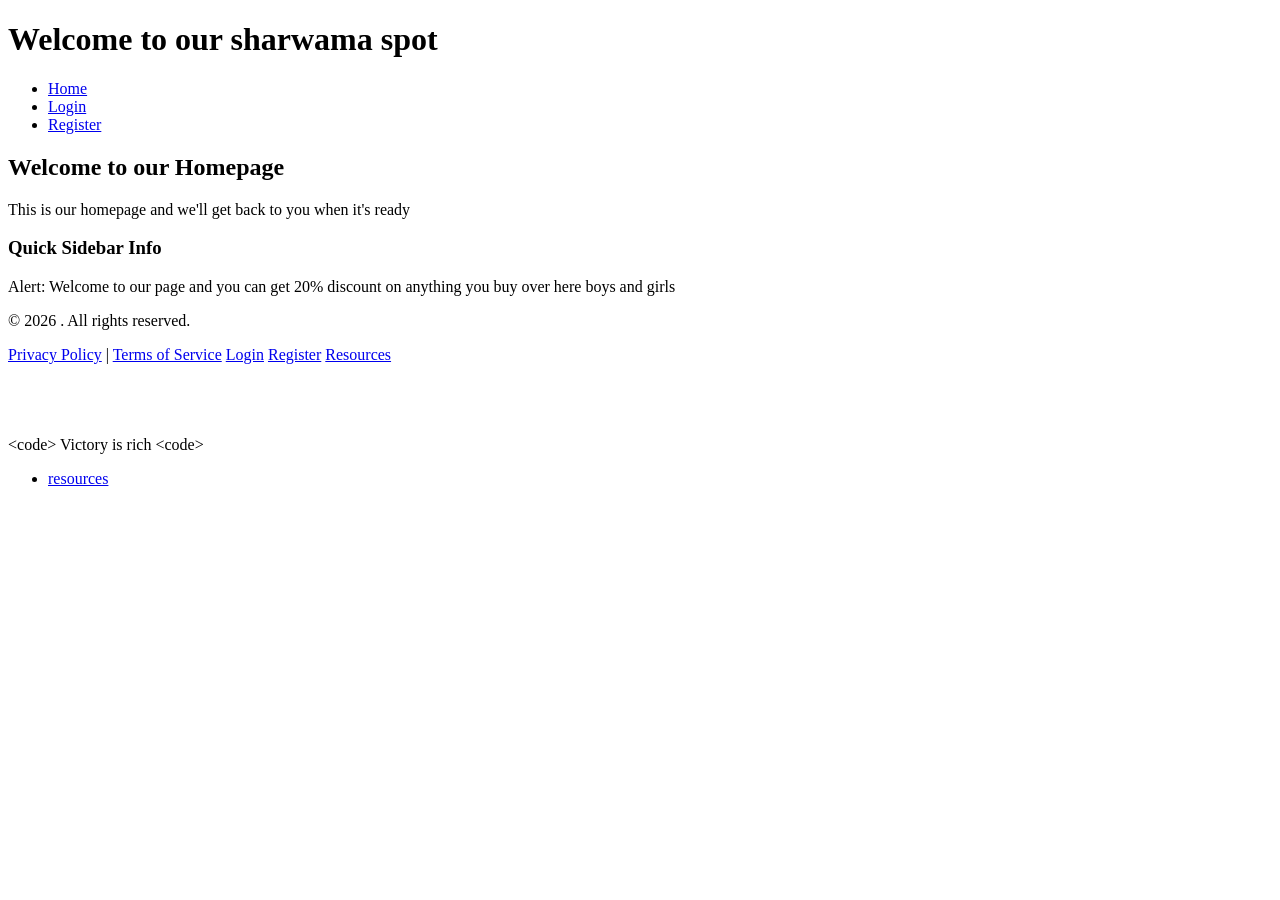
<file: assignments/index.html>
<!doctype html>
<html lang="en">
  <head>
    <meta charset="UTF-8" />
    <meta name="viewport" content="width=device-width, initial-scale=1.0" />
    <title>Home-Semantic Layout</title>
  </head>
  <body>
    <!-- Task 4: semantic Structural tags -->

    <header>
      <h1>Welcome to our sharwama spot</h1>
      <nav>
        <ul>
          <li><a href="index.html">Home</a></li>
          <li><a href="login.html">Login</a></li>
          <li><a href="register.html">Register</a></li>
        </ul>
      </nav>
    </header>

    <!-- Core content area of the homepage -->
    <main>
      <h2>Welcome to our Homepage</h2>
      <p>This is our homepage and we'll get back to you when it's ready</p>
    </main>

    <!-- Sidebar element -->
    <aside>
      <h3>Quick Sidebar Info</h3>
      <p>
        Alert: Welcome to our page and you can get 20% discount on anything you
        buy over here boys and girls
      </p>
    </aside>

    <!-- Footer element -->
    <footer>
      <p>&copy; 2026 . All rights reserved.</p>
      <nav>
        <a href="#privacy">Privacy Policy</a> |
        <a href="#terms">Terms of Service</a>
        <a href="./login.html">Login</a>
        <a href="./register.html">Register</a>
        <a href="./resources.html">Resources</a>
         <br />
         <br />
         <br />
         <br />
         <br />
        &lt;code&gt; Victory is rich &lt;code&gt;
      </nav>

      <nav>
        <ul>
          <li><a href="resources.html">resources</a></li>
        </ul>
      </nav>
    </footer>
  </body>
</html>
</file>
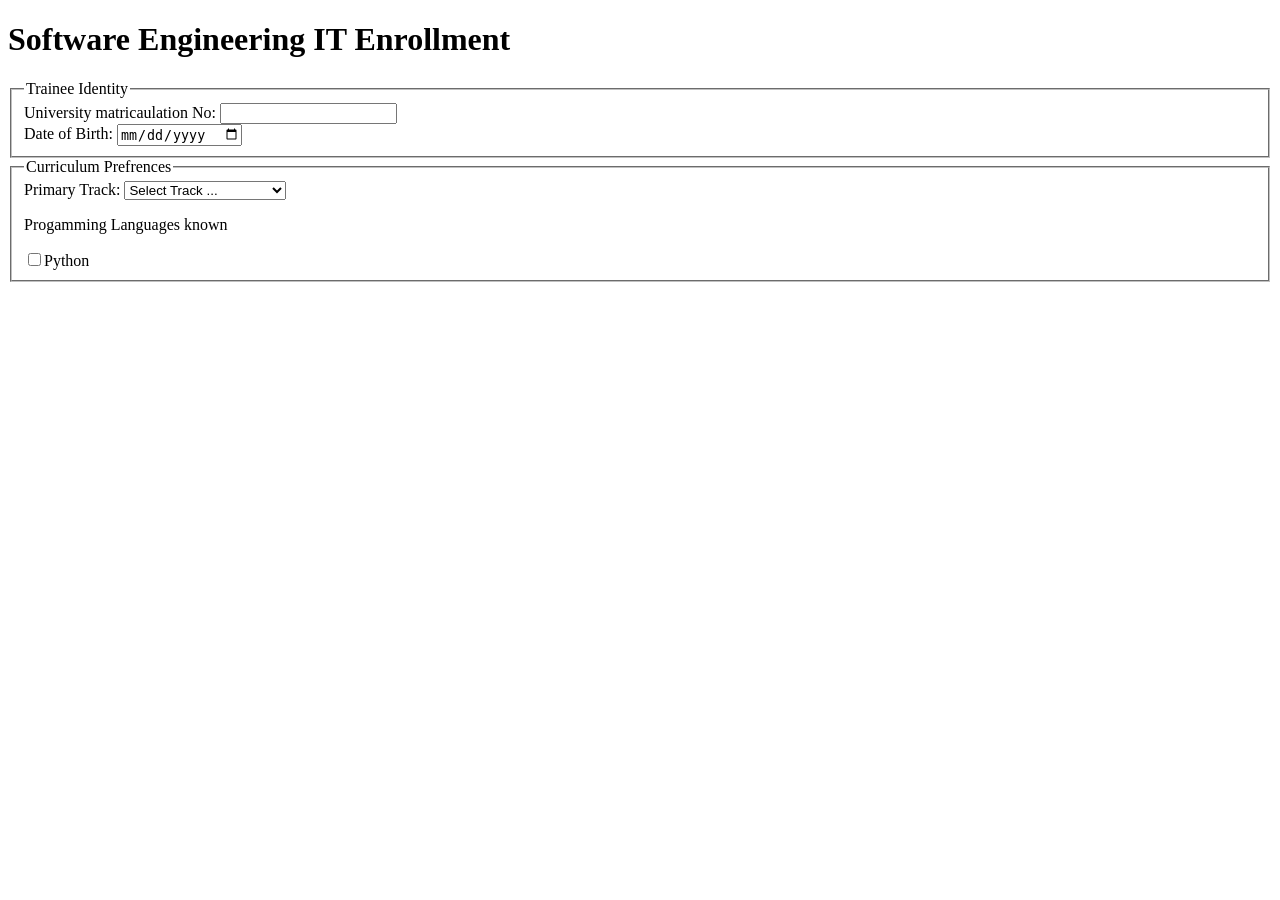
<file: wk1/day2/index.html>
<!doctype html>
<html lang="en">
  <head>
    <meta charset="UTF-8" />
    <meta name="viewport" content="width=device-width,initial-scale-1,0" />
    <title>Student Enrollment form and DOM Mapping</title>
  </head>

  <body>
    <header>
      <h1>Software Engineering IT Enrollment</h1>
    </header>
    <main>
      <!-- Acction represents the backend API route: Method dictates the HTTP verb-->
      <form action="" method="post"></form>
      <fieldset>
        <legend>Trainee Identity</legend>
        <div>
          <label for="matricnumber">University matricaulation No:</label>
          <!-- Pattern enforces 2 letters followed by 6 digits -->
          <input
            type="text"
            id="matricaulation"
            name="matricnumber"
            pattern="[A-Za-z]{2}\d{6}"
            title="Example: CS123456"
            required
          />
        </div>

        <div>
          <label for="dob">Date of Birth:</label>
          <!-- Max restricts dates to past dates for valdity -->
          <input type="date" id="dob" name="dob" max="2010-01-" required />
        </div>
      </fieldset>

      <!-- Parent node 2: Technical Background Fieldset-->

      <fieldset>
        <legend>Curriculum Prefrences</legend>
        <div>
          <label for="track">Primary Track:</label>
          <!-- Select dropdown node -->
          <select name="track" id="track" required>
            <option value="disabled selected">Select Track ...</option>
            <option value="frontend">frontend Engineering</option>
            <option value="backend">Backend architecture</option>
            <option value="full-stack">Full-stack Development</option>
        </select>
        </div>
        <div>
            <p>Progamming Languages known</p>
            <!-- Checkbox Sibling -->
             <label for="Checkbox">
                <input type="checkbox" name="languages" value="python" />Python

             </label>

        </div>
      </fieldset>
    </main>
  </body>
</html>
</file>
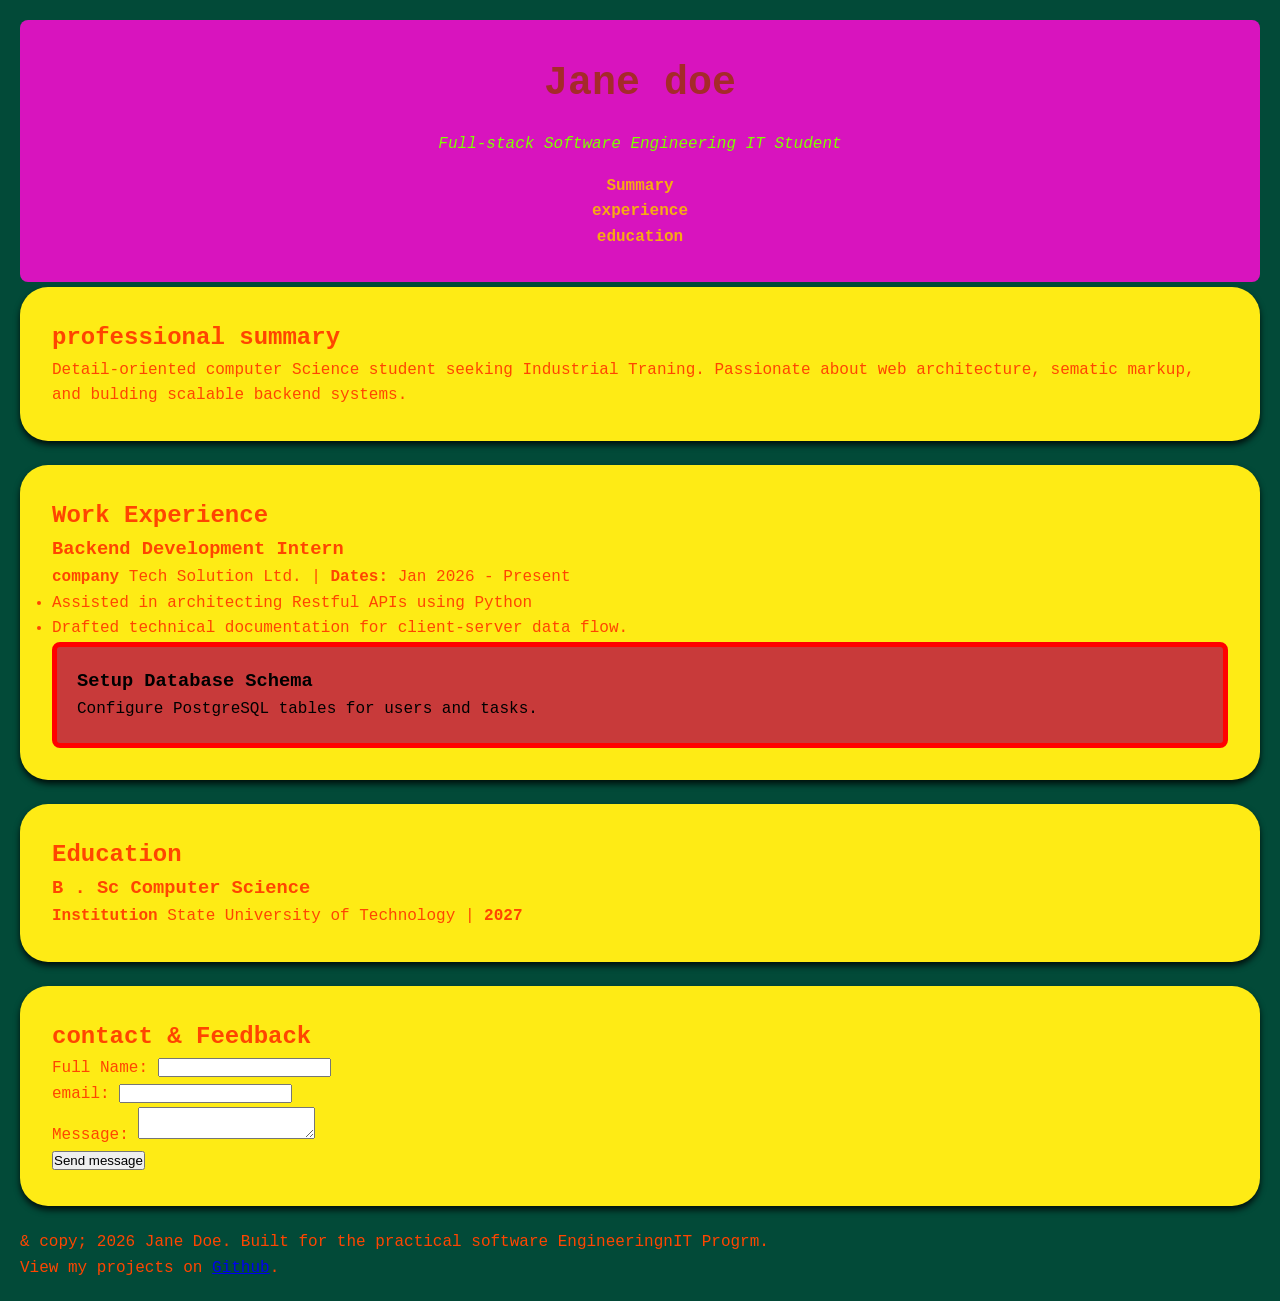
<file: claswrk/wk1/day_1/index.html>
<!doctype html>
<html lang="en">
  <head>
    <meta charset="UTF-8" />
    <meta name="viewport" content="with=device-width, initial-scale-1.0" />
    <meta
      name="description"
      content="professional cv for an it software Engineering student"
    />
    <title>Jane doe | software Engineer</title>
    <link rel="stylesheet" href="styles.css" />
  </head>

  <body>
    <header>
      <h1>Jane doe</h1>
      <p>Full-stack Software Engineering IT Student</p>

      <nav>
        <ul>
          <li><a href="#summary">Summary</a></li>
          <li><a href="#experience">experience </a></li>
          <li><a href="#education">education </a></li>
        </ul>
      </nav>
    </header>

    <main>
      <section id="Summary">
        <h2>professional summary</h2>
        <p>
          Detail-oriented computer Science student seeking Industrial Traning.
          Passionate about web architecture, sematic markup, and bulding
          scalable backend systems.
        </p>
      </section>

      <section id="experience">
        <h2>Work Experience</h2>
        <article class="cv-card">
          <h3>Backend Development Intern</h3>
          <p>
            <strong>company</strong> Tech Solution Ltd. |
            <strong>Dates:</strong> Jan 2026 - Present
          </p>
          <ul>
            <li>Assisted in architecting Restful APIs using Python</li>
            <li>
              Drafted technical documentation for client-server data flow.
            </li>
          </ul>
        </article>

        <article class="task-card urgent">
          <h3>Setup Database Schema</h3>
          <p>Configure PostgreSQL tables for users and tasks.</p>
        </article>
      </section>

      <section id="education">
        <h2>Education</h2>
        <article>
          <h3>B . Sc Computer Science</h3>
          <p>
            <strong>Institution</strong> State University of Technology |
            <strong>2027</strong>
          </p>
        </article>
      </section>

      <section id="contact">
        <h2>contact & Feedback</h2>

        <form action="#" method="post">
          <div>
            <label for="user-name">Full Name: </label>
            <input type="text" id="user-email" name="name" required />
          </div>

          <div>
            <label for="user-email">email: </label>
            <input type="email" id="user-email" name="name" required />
          </div>

          <div>
            <label for="message">Message: </label>
            <textarea type="message" id="user-message" required></textarea>
          </div>
          <button type="submit">Send message</button>
        </form>
      </section>
    </main>

    <footer>
      <p>
        & copy; 2026 Jane Doe. Built for the practical software EngineeringnIT
        Progrm.
      </p>
      <p>
        View my projects on
        <a href="https://github.com" target="_blank">Github</a>.
      </p>
    </footer>
  </body>
</html>
</file>
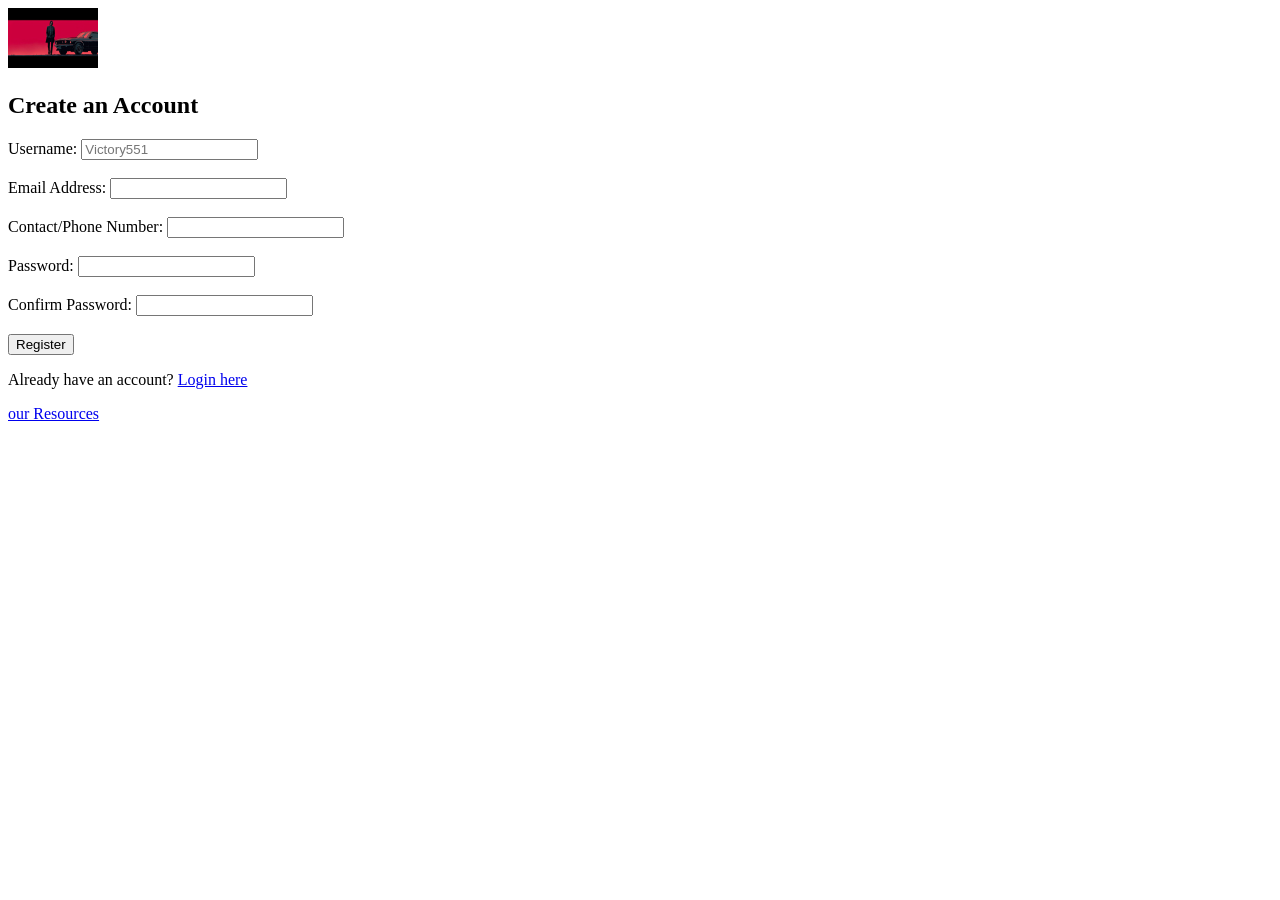
<file: assignments/register.html>
<!doctype html>
<html lang="en">
  <head>
    <meta charset="UTF-8" />
    <meta name="viewport" content="width=device-width, initial-scale=1.0" />
    <title>Register</title>
  </head>
  <body>
    <!-- Task 2 & 3: Container Div -->
    <div>
      <!-- Task 3: Logo Image source -->
      <img src="./img/john.jfif" height="60" width="90" alt="Company Logo" />

      <h2>Create an Account</h2>

      <!-- Task 2: Form tag -->
      <form action="#" method="POST">
        <div>
          <label for="username">Username:</label>
          <input
            type="text"
            id="username"
            name="username"
            placeholder="Victory551"
            required
          />
        </div>
        <br />
        <div>
          <label for="email">Email Address:</label>
          <input type="email" id="email" name="email" required />
        </div>
        <br />
        <div>
          <label for="phone">Contact/Phone Number:</label>
          <!-- semantic tag for phone -->
          <input type="tel" id="phone" name="phone" required />
        </div>
        <br />
        <div>
          <label for="password">Password:</label>
          <input type="password" id="password" name="password" required />
        </div>
        <br />
        <div>
          <label for="confirm-password">Confirm Password:</label>
          <input
            type="password"
            id="confirm-password"
            name="confirm_password"
            required
          />
        </div>
        <br />
        <!-- Submit button  -->
        <button type="submit">Register</button>
      </form>

      <!-- Task 3: hyperlink -->
      <p>Already have an account? <a href="./login.html">Login here</a></p>
      <a href="./resources.html">our Resources</a>
    </div>
  </body>
</html>
</file>
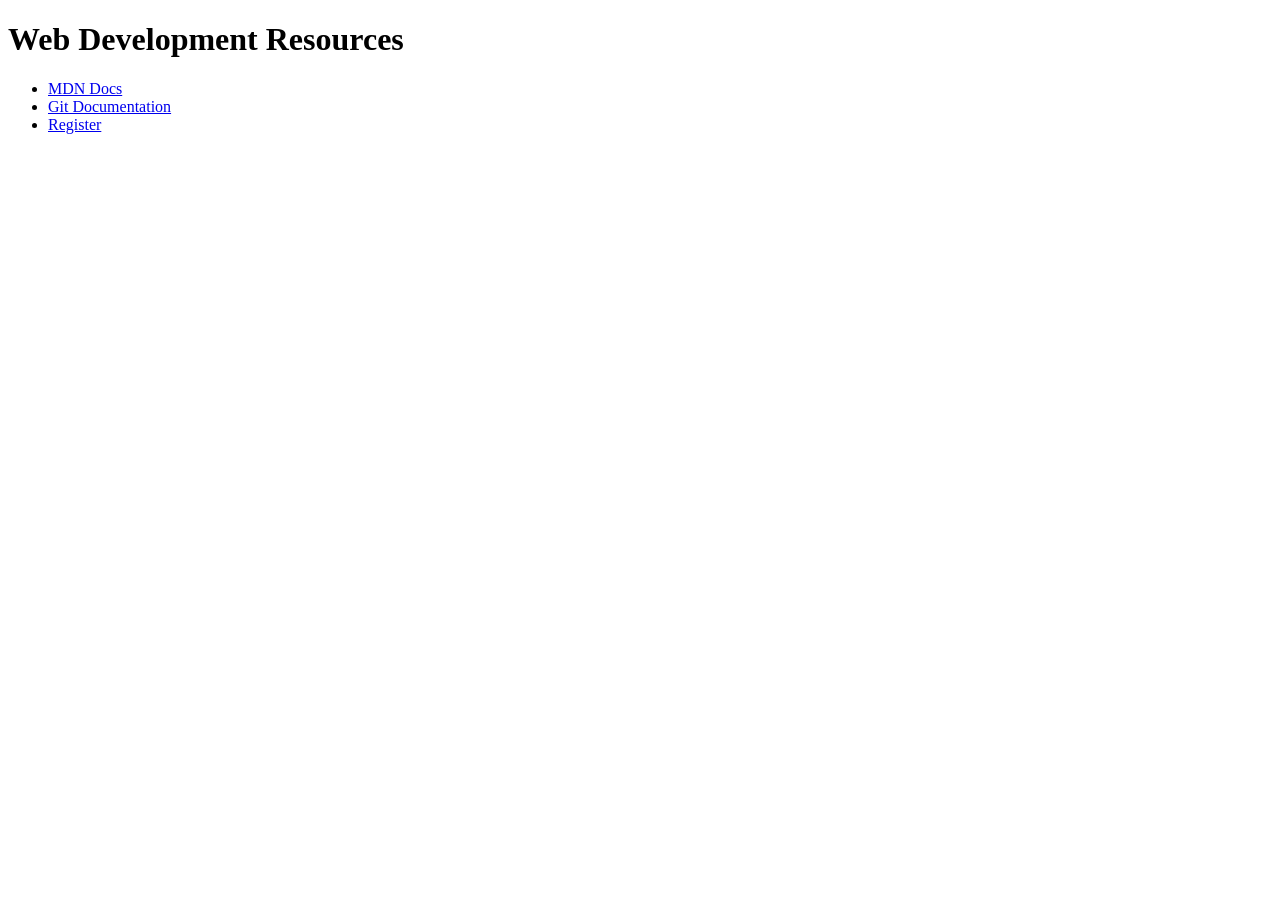
<file: assignments/resources.html>
<!doctype html>
<html lang="en">
  <head>
    <meta charset="UTF-8" />
    <meta name="viewport" content="width=device-width, initial-scale=1.0" />
    <title>Web Development Resources</title>
  </head>
  <body>
    <header>
      <h1>Web Development Resources</h1>
    </header>
    <main>
      <ul>
        <li><a href="../assignments/homewrk/login.html" target="">MDN Docs</a></li>
    
         <li> <a href="https://index.html" target="_blank">Git Documentation</a></li>
        
        <li><a href="./register.html">Register</a></li>
      </ul>
    </main>
  </body>
</html>
</file>
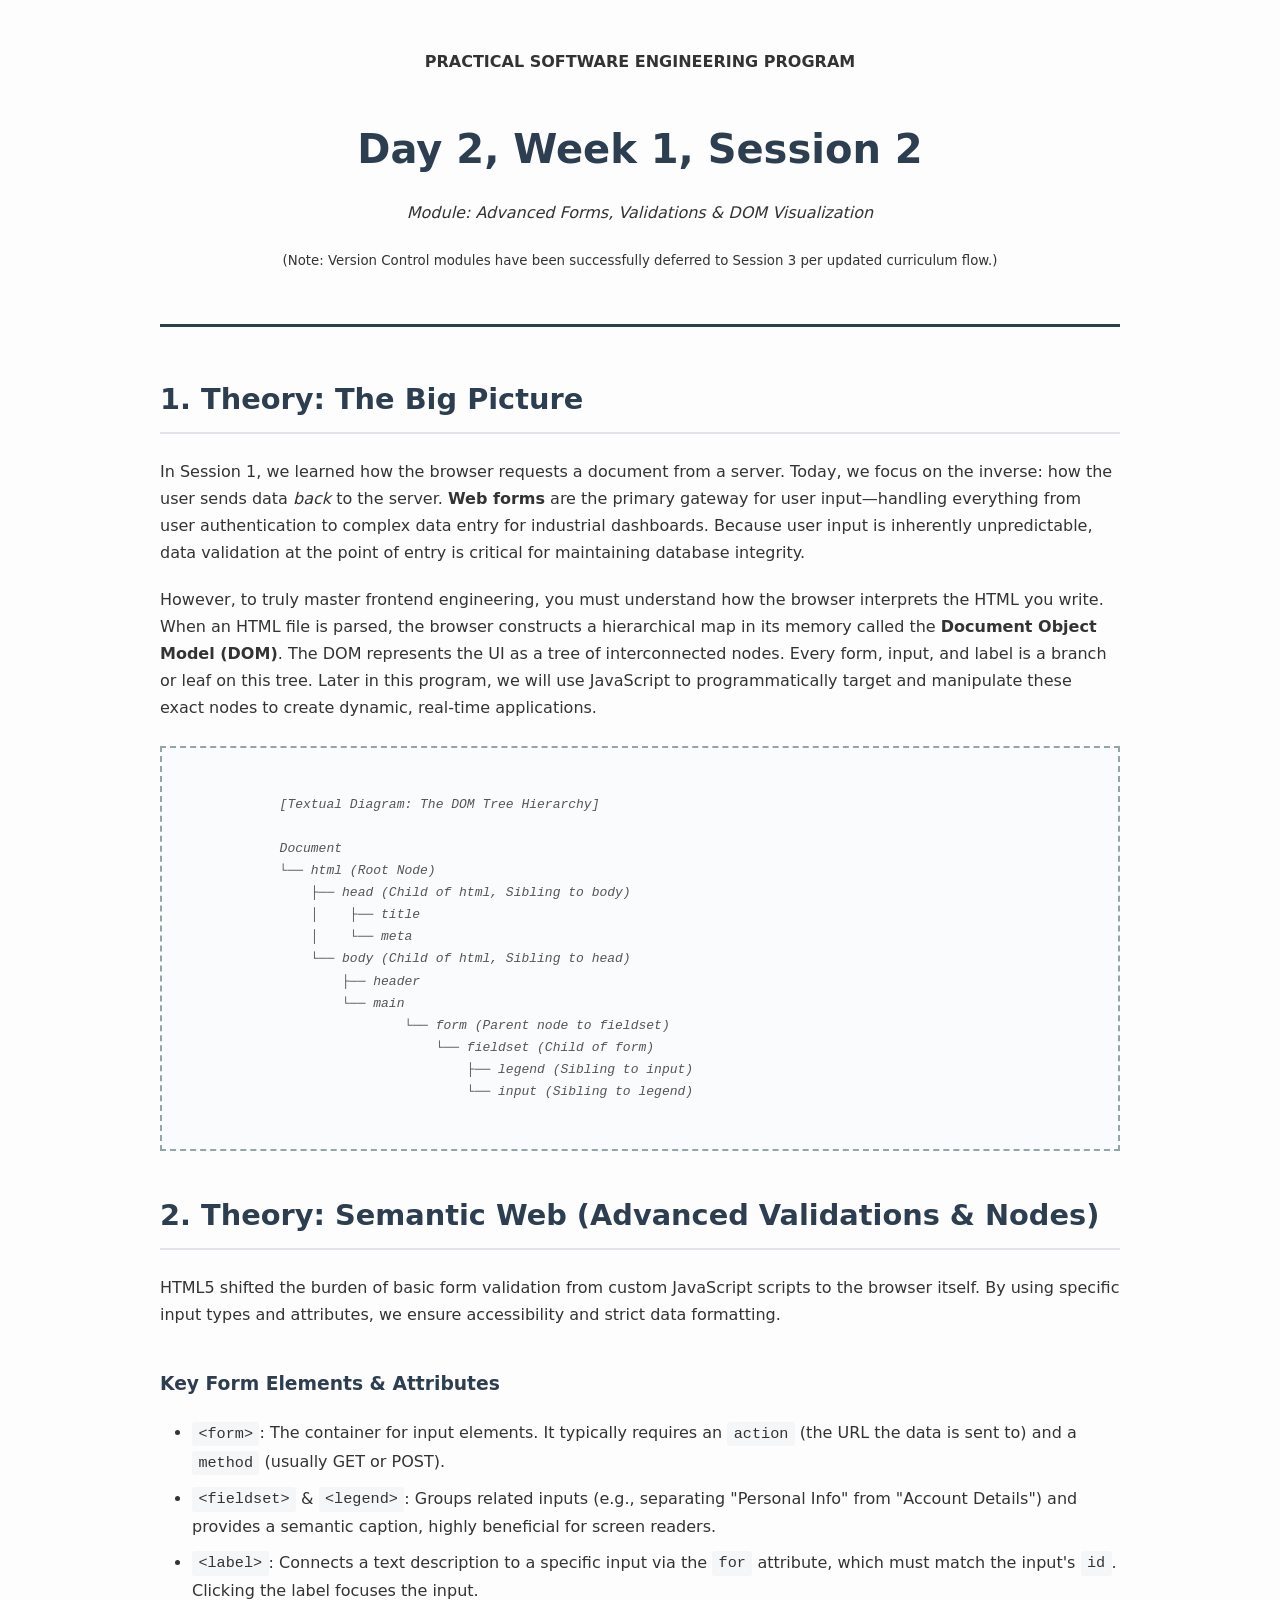
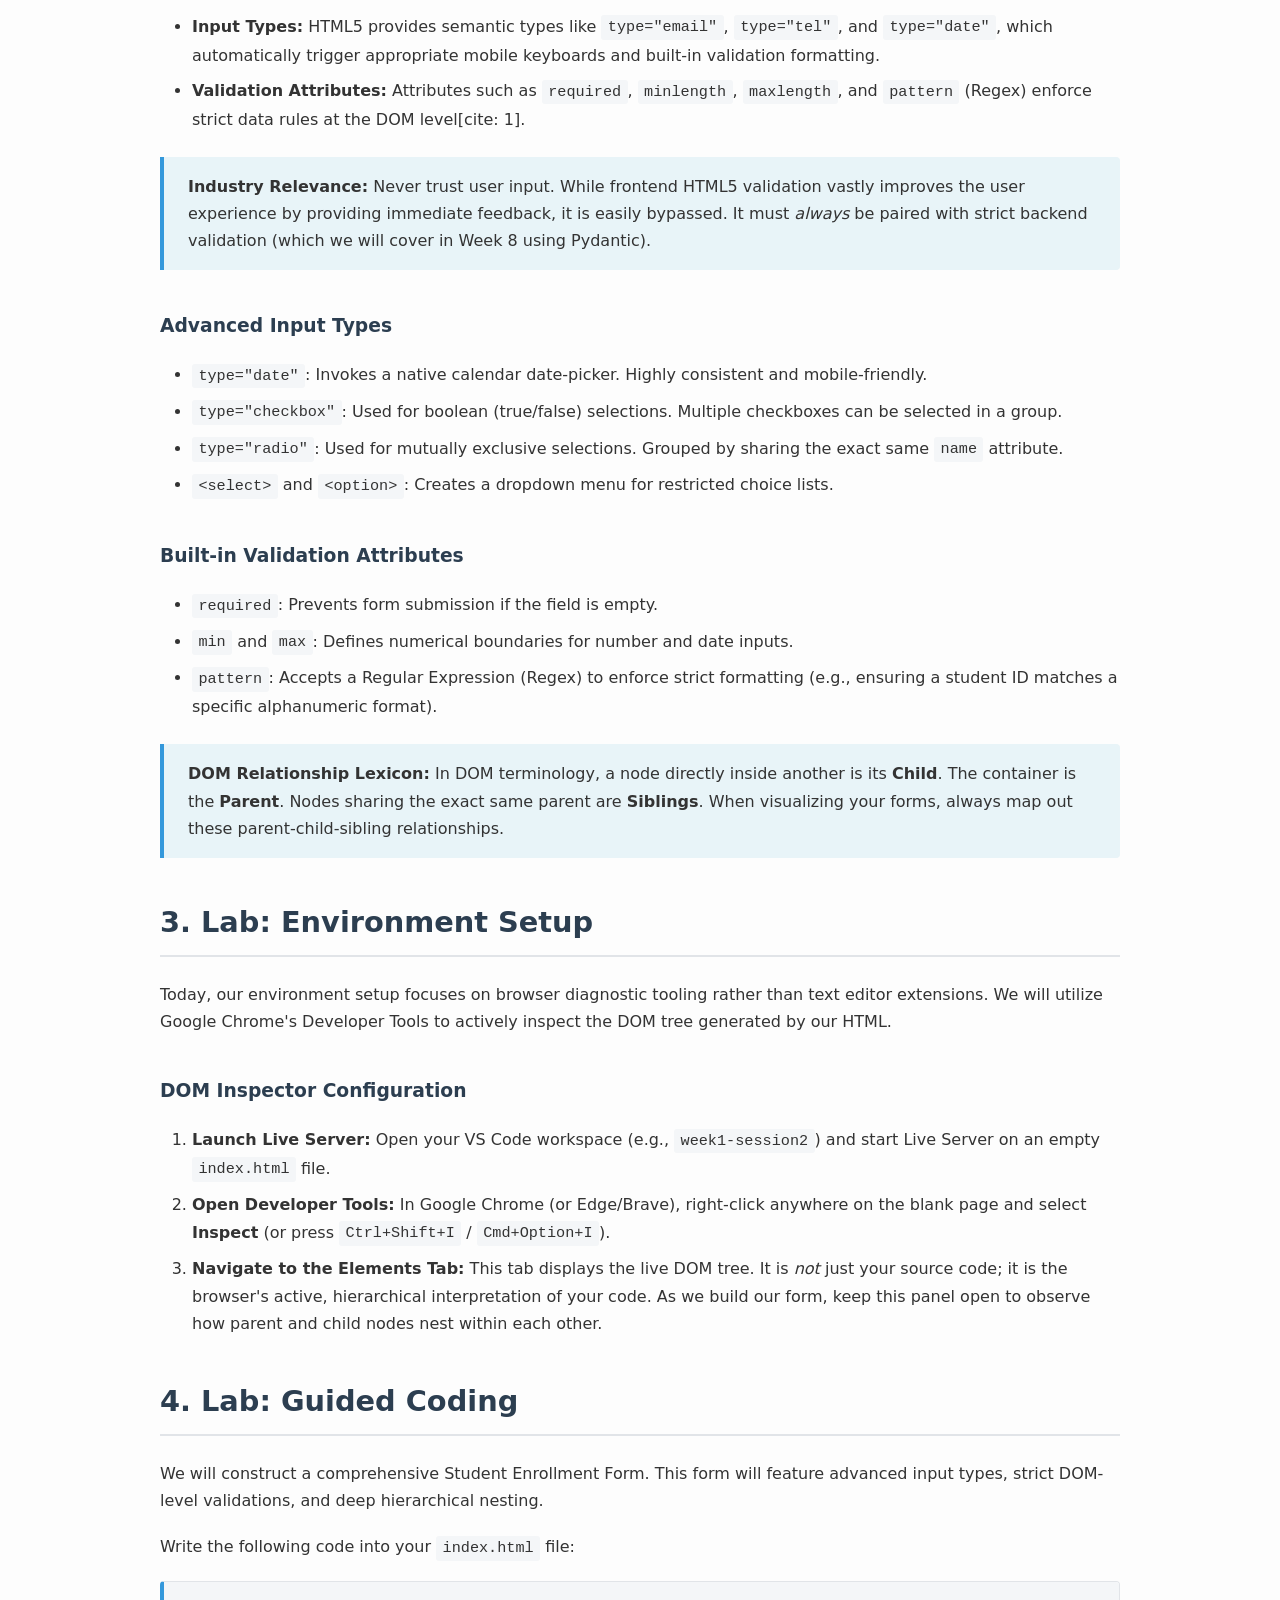
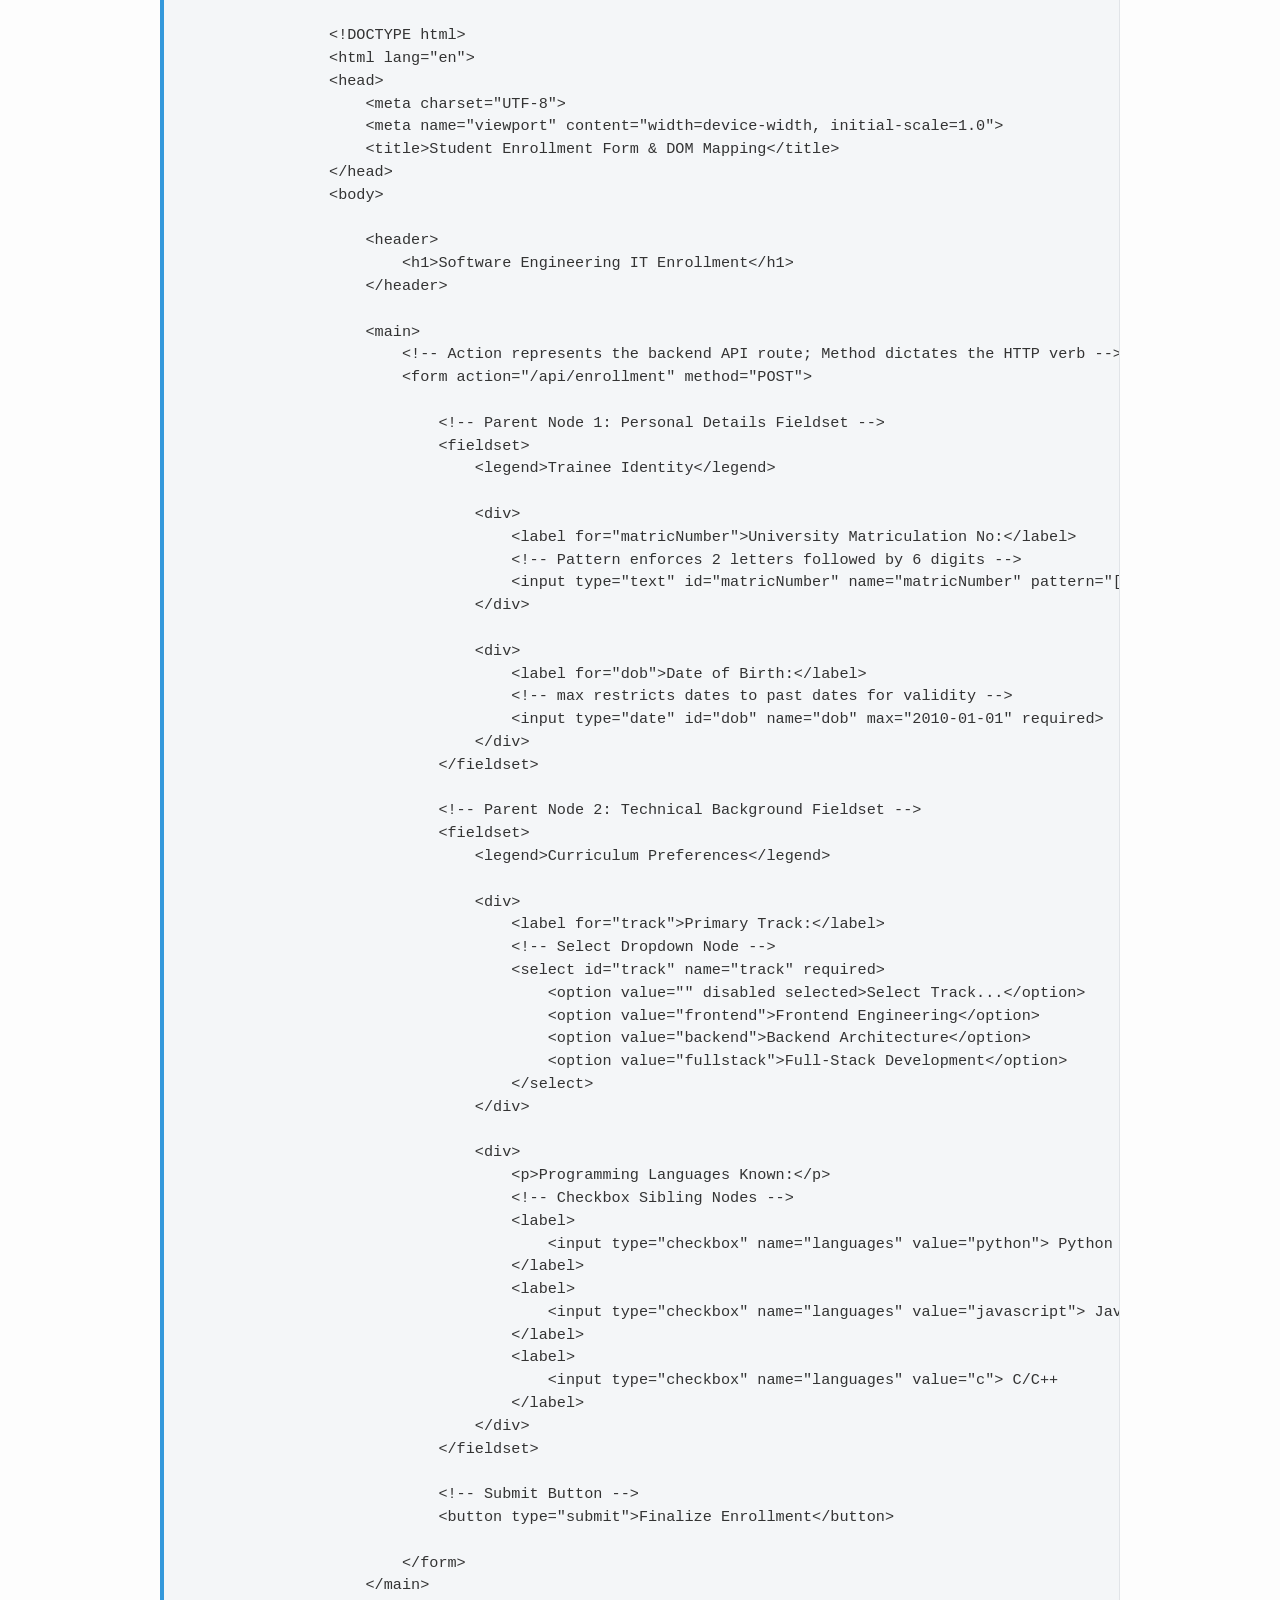
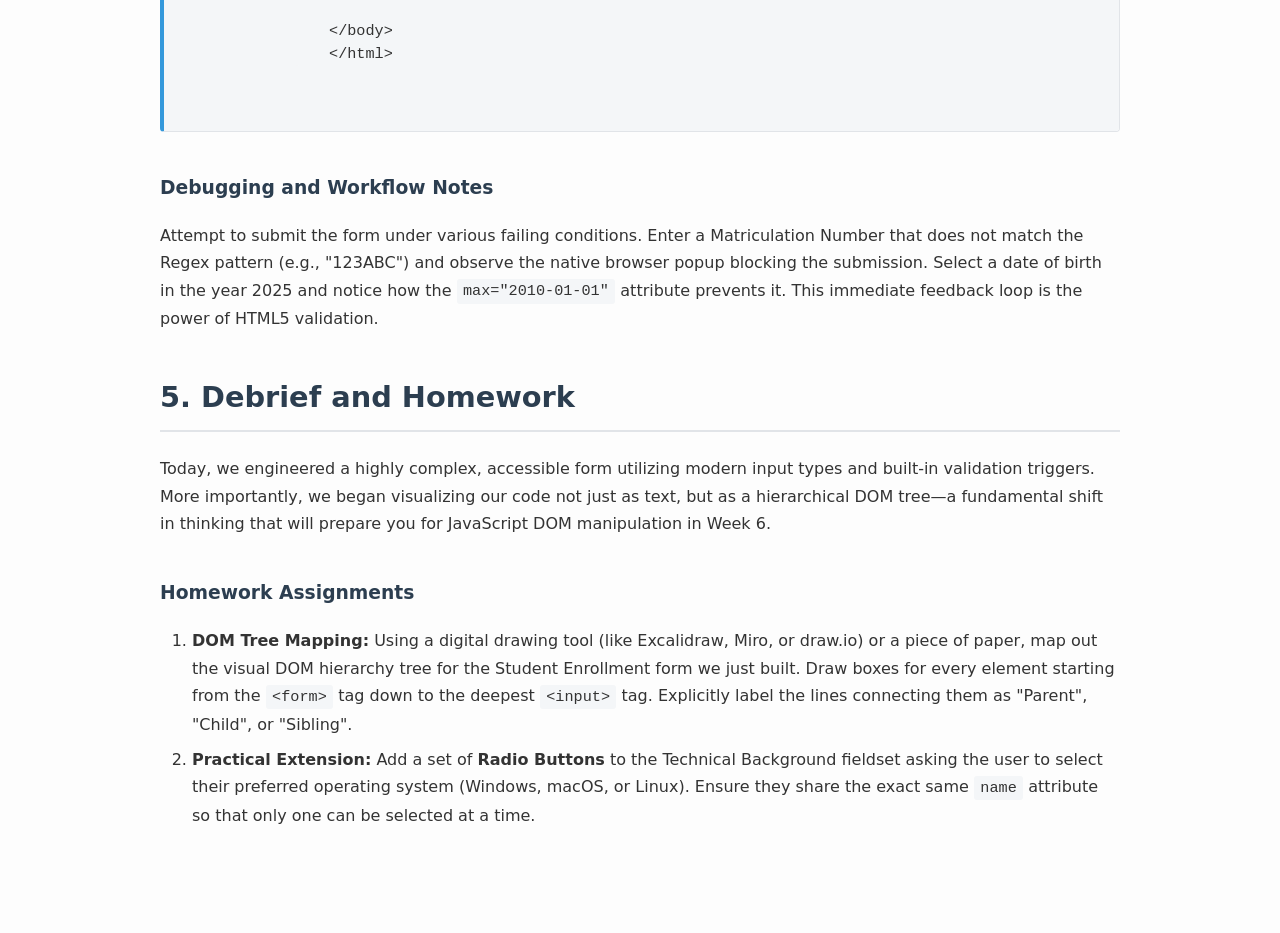
<file: lesson-note/day-2-wk1.html>
<!DOCTYPE html>
<html lang="en">
<head>
    <meta charset="UTF-8">
    <meta name="viewport" content="width=device-width, initial-scale=1.0">
    <title>Day 2, Week 1, Session 2: Advanced Forms, Validations & DOM Visualization</title>
    <style>
        :root {
            --primary-color: #2c3e50;
            --secondary-color: #3498db;
            --background: #fdfdfd;
            --text-color: #333;
            --code-bg: #f4f6f8;
            --border-color: #e1e4e8;
        }
        body {
            font-family: 'Segoe UI', system-ui, -apple-system, sans-serif;
            line-height: 1.7;
            color: var(--text-color);
            background-color: var(--background);
            max-width: 960px;
            margin: 0 auto;
            padding: 2rem 2rem 5rem 2rem;
        }
        header.textbook-header {
            text-align: center;
            margin-bottom: 3rem;
            padding-bottom: 2rem;
            border-bottom: 3px solid var(--primary-color);
        }
        h1, h2, h3, h4 {
            color: var(--primary-color);
            margin-top: 2.5rem;
        }
        h1 { font-size: 2.5rem; margin-bottom: 0.5rem; }
        h2 { 
            font-size: 1.8rem; 
            border-bottom: 2px solid var(--border-color); 
            padding-bottom: 0.5rem; 
        }
        p { margin-bottom: 1.2rem; }
        ul, ol { margin-bottom: 1.5rem; padding-left: 2rem; }
        li { margin-bottom: 0.5rem; }
        pre {
            background-color: var(--code-bg);
            border: 1px solid var(--border-color);
            border-left: 4px solid var(--secondary-color);
            padding: 1.2rem;
            overflow-x: auto;
            border-radius: 4px;
            font-family: 'Fira Code', 'Courier New', Courier, monospace;
            font-size: 0.95rem;
            line-height: 1.5;
        }
        code {
            font-family: 'Fira Code', 'Courier New', Courier, monospace;
            background-color: var(--code-bg);
            padding: 0.2rem 0.4rem;
            border-radius: 3px;
            font-size: 0.95rem;
        }
        .diagram-box {
            border: 2px dashed #95a5a6;
            background-color: #fafbfc;
            padding: 1.5rem;
            margin: 1.5rem 0;
            text-align: center;
            font-style: italic;
            color: #555;
            font-family: monospace;
            white-space: pre;
            text-align: left;
        }
        .note {
            background-color: #e8f4f8;
            border-left: 4px solid var(--secondary-color);
            padding: 1rem 1.5rem;
            margin: 1.5rem 0;
            border-radius: 0 4px 4px 0;
        }
        hr { border: 0; border-top: 1px solid var(--border-color); margin: 3rem 0; }
    </style>
</head>
<body>

    <header class="textbook-header">
        <p><strong>PRACTICAL SOFTWARE ENGINEERING PROGRAM</strong></p>
        <h1>Day 2, Week 1, Session 2</h1>
        <p><em>Module: Advanced Forms, Validations & DOM Visualization</em></p>
        <p><small>(Note: Version Control modules have been successfully deferred to Session 3 per updated curriculum flow.)</small></p>
    </header>

    <section id="theory-big-picture">
        <h2>1. Theory: The Big Picture</h2>
        <p>In Session 1, we learned how the browser requests a document from a server. Today, we focus on the inverse: how the user sends data <em>back</em> to the server. <strong>Web forms</strong> are the primary gateway for user input—handling everything from user authentication to complex data entry for industrial dashboards. Because user input is inherently unpredictable, data validation at the point of entry is critical for maintaining database integrity.</p>

        <p>However, to truly master frontend engineering, you must understand how the browser interprets the HTML you write. When an HTML file is parsed, the browser constructs a hierarchical map in its memory called the <strong>Document Object Model (DOM)</strong>. The DOM represents the UI as a tree of interconnected nodes. Every form, input, and label is a branch or leaf on this tree. Later in this program, we will use JavaScript to programmatically target and manipulate these exact nodes to create dynamic, real-time applications.</p>

        <div class="diagram-box">
            [Textual Diagram: The DOM Tree Hierarchy]

            Document
            └── html (Root Node)
                ├── head (Child of html, Sibling to body)
                │    ├── title
                │    └── meta
                └── body (Child of html, Sibling to head)
                    ├── header
                    └── main
                            └── form (Parent node to fieldset)
                                └── fieldset (Child of form)
                                    ├── legend (Sibling to input)
                                    └── input (Sibling to legend)
        </div>
    </section>

    <section id="theory-semantic-web">
        <h2>2. Theory: Semantic Web (Advanced Validations & Nodes)</h2>
        <p>HTML5 shifted the burden of basic form validation from custom JavaScript scripts to the browser itself. By using specific input types and attributes, we ensure accessibility and strict data formatting.</p>

        <h3>Key Form Elements & Attributes</h3>
        <ul>
            <li><code>&lt;form&gt;</code>: The container for input elements. It typically requires an <code>action</code> (the URL the data is sent to) and a <code>method</code> (usually GET or POST).</li>
            <li><code>&lt;fieldset&gt;</code> &amp; <code>&lt;legend&gt;</code>: Groups related inputs (e.g., separating "Personal Info" from "Account Details") and provides a semantic caption, highly beneficial for screen readers.</li>
            <li><code>&lt;label&gt;</code>: Connects a text description to a specific input via the <code>for</code> attribute, which must match the input's <code>id</code>. Clicking the label focuses the input.</li>
            <li><strong>Input Types:</strong> HTML5 provides semantic types like <code>type="email"</code>, <code>type="tel"</code>, and <code>type="date"</code>, which automatically trigger appropriate mobile keyboards and built-in validation formatting.</li>
            <li><strong>Validation Attributes:</strong> Attributes such as <code>required</code>, <code>minlength</code>, <code>maxlength</code>, and <code>pattern</code> (Regex) enforce strict data rules at the DOM level[cite: 1].</li>
        </ul>

        <div class="note">
            <strong>Industry Relevance:</strong> Never trust user input. While frontend HTML5 validation vastly improves the user experience by providing immediate feedback, it is easily bypassed. It must <em>always</em> be paired with strict backend validation (which we will cover in Week 8 using Pydantic).
        </div>
        
        <h3>Advanced Input Types</h3>
        <ul>
            <li><code>type="date"</code>: Invokes a native calendar date-picker. Highly consistent and mobile-friendly.</li>
            <li><code>type="checkbox"</code>: Used for boolean (true/false) selections. Multiple checkboxes can be selected in a group.</li>
            <li><code>type="radio"</code>: Used for mutually exclusive selections. Grouped by sharing the exact same <code>name</code> attribute.</li>
            <li><code>&lt;select&gt;</code> and <code>&lt;option&gt;</code>: Creates a dropdown menu for restricted choice lists.</li>
        </ul>

        <h3>Built-in Validation Attributes</h3>
        <ul>
            <li><code>required</code>: Prevents form submission if the field is empty.</li>
            <li><code>min</code> and <code>max</code>: Defines numerical boundaries for number and date inputs.</li>
            <li><code>pattern</code>: Accepts a Regular Expression (Regex) to enforce strict formatting (e.g., ensuring a student ID matches a specific alphanumeric format).</li>
        </ul>

        <div class="note">
            <strong>DOM Relationship Lexicon:</strong> In DOM terminology, a node directly inside another is its <strong>Child</strong>. The container is the <strong>Parent</strong>. Nodes sharing the exact same parent are <strong>Siblings</strong>. When visualizing your forms, always map out these parent-child-sibling relationships.
        </div>
    </section>

    <section id="lab-environment-setup">
        <h2>3. Lab: Environment Setup</h2>
        <p>Today, our environment setup focuses on browser diagnostic tooling rather than text editor extensions. We will utilize Google Chrome's Developer Tools to actively inspect the DOM tree generated by our HTML.</p>

        <h3>DOM Inspector Configuration</h3>
        <ol>
            <li><strong>Launch Live Server:</strong> Open your VS Code workspace (e.g., <code>week1-session2</code>) and start Live Server on an empty <code>index.html</code> file.</li>
            <li><strong>Open Developer Tools:</strong> In Google Chrome (or Edge/Brave), right-click anywhere on the blank page and select <strong>Inspect</strong> (or press <code>Ctrl+Shift+I</code> / <code>Cmd+Option+I</code>).</li>
            <li><strong>Navigate to the Elements Tab:</strong> This tab displays the live DOM tree. It is <em>not</em> just your source code; it is the browser's active, hierarchical interpretation of your code. As we build our form, keep this panel open to observe how parent and child nodes nest within each other.</li>
        </ol>
    </section>

    <section id="lab-guided-coding">
        <h2>4. Lab: Guided Coding</h2>
        <p>We will construct a comprehensive Student Enrollment Form. This form will feature advanced input types, strict DOM-level validations, and deep hierarchical nesting.</p>

        <p>Write the following code into your <code>index.html</code> file:</p>

        <pre>
            <code>
                &lt;!DOCTYPE html&gt;
                &lt;html lang="en"&gt;
                &lt;head&gt;
                    &lt;meta charset="UTF-8"&gt;
                    &lt;meta name="viewport" content="width=device-width, initial-scale=1.0"&gt;
                    &lt;title&gt;Student Enrollment Form &amp; DOM Mapping&lt;/title&gt;
                &lt;/head&gt;
                &lt;body&gt;

                    &lt;header&gt;
                        &lt;h1&gt;Software Engineering IT Enrollment&lt;/h1&gt;
                    &lt;/header&gt;

                    &lt;main&gt;
                        &lt;!-- Action represents the backend API route; Method dictates the HTTP verb --&gt;
                        &lt;form action="/api/enrollment" method="POST"&gt;
                            
                            &lt;!-- Parent Node 1: Personal Details Fieldset --&gt;
                            &lt;fieldset&gt;
                                &lt;legend&gt;Trainee Identity&lt;/legend&gt;
                                
                                &lt;div&gt;
                                    &lt;label for="matricNumber"&gt;University Matriculation No:&lt;/label&gt;
                                    &lt;!-- Pattern enforces 2 letters followed by 6 digits --&gt;
                                    &lt;input type="text" id="matricNumber" name="matricNumber" pattern="[A-Za-z]{2}\d{6}" title="Example: CS123456" required&gt;
                                &lt;/div&gt;

                                &lt;div&gt;
                                    &lt;label for="dob"&gt;Date of Birth:&lt;/label&gt;
                                    &lt;!-- max restricts dates to past dates for validity --&gt;
                                    &lt;input type="date" id="dob" name="dob" max="2010-01-01" required&gt;
                                &lt;/div&gt;
                            &lt;/fieldset&gt;

                            &lt;!-- Parent Node 2: Technical Background Fieldset --&gt;
                            &lt;fieldset&gt;
                                &lt;legend&gt;Curriculum Preferences&lt;/legend&gt;
                                
                                &lt;div&gt;
                                    &lt;label for="track"&gt;Primary Track:&lt;/label&gt;
                                    &lt;!-- Select Dropdown Node --&gt;
                                    &lt;select id="track" name="track" required&gt;
                                        &lt;option value="" disabled selected&gt;Select Track...&lt;/option&gt;
                                        &lt;option value="frontend"&gt;Frontend Engineering&lt;/option&gt;
                                        &lt;option value="backend"&gt;Backend Architecture&lt;/option&gt;
                                        &lt;option value="fullstack"&gt;Full-Stack Development&lt;/option&gt;
                                    &lt;/select&gt;
                                &lt;/div&gt;

                                &lt;div&gt;
                                    &lt;p&gt;Programming Languages Known:&lt;/p&gt;
                                    &lt;!-- Checkbox Sibling Nodes --&gt;
                                    &lt;label&gt;
                                        &lt;input type="checkbox" name="languages" value="python"&gt; Python
                                    &lt;/label&gt;
                                    &lt;label&gt;
                                        &lt;input type="checkbox" name="languages" value="javascript"&gt; JavaScript
                                    &lt;/label&gt;
                                    &lt;label&gt;
                                        &lt;input type="checkbox" name="languages" value="c"&gt; C/C++
                                    &lt;/label&gt;
                                &lt;/div&gt;
                            &lt;/fieldset&gt;

                            &lt;!-- Submit Button --&gt;
                            &lt;button type="submit"&gt;Finalize Enrollment&lt;/button&gt;
                            
                        &lt;/form&gt;
                    &lt;/main&gt;

                &lt;/body&gt;
                &lt;/html&gt;
            </code>
        </pre>

        <h3>Debugging and Workflow Notes</h3>
        <p>Attempt to submit the form under various failing conditions. Enter a Matriculation Number that does not match the Regex pattern (e.g., "123ABC") and observe the native browser popup blocking the submission. Select a date of birth in the year 2025 and notice how the <code>max="2010-01-01"</code> attribute prevents it. This immediate feedback loop is the power of HTML5 validation.</p>
    </section>

    <section id="debrief-homework">
        <h2>5. Debrief and Homework</h2>
        <p>Today, we engineered a highly complex, accessible form utilizing modern input types and built-in validation triggers. More importantly, we began visualizing our code not just as text, but as a hierarchical DOM tree—a fundamental shift in thinking that will prepare you for JavaScript DOM manipulation in Week 6.</p>
        
        <h3>Homework Assignments</h3>
        <ol>
            <li><strong>DOM Tree Mapping:</strong> Using a digital drawing tool (like Excalidraw, Miro, or draw.io) or a piece of paper, map out the visual DOM hierarchy tree for the Student Enrollment form we just built. Draw boxes for every element starting from the <code>&lt;form&gt;</code> tag down to the deepest <code>&lt;input&gt;</code> tag. Explicitly label the lines connecting them as "Parent", "Child", or "Sibling".</li>
            <li><strong>Practical Extension:</strong> Add a set of <strong>Radio Buttons</strong> to the Technical Background fieldset asking the user to select their preferred operating system (Windows, macOS, or Linux). Ensure they share the exact same <code>name</code> attribute so that only one can be selected at a time.</li>
        </ol>
    </section>

</body>
</html>
</file>
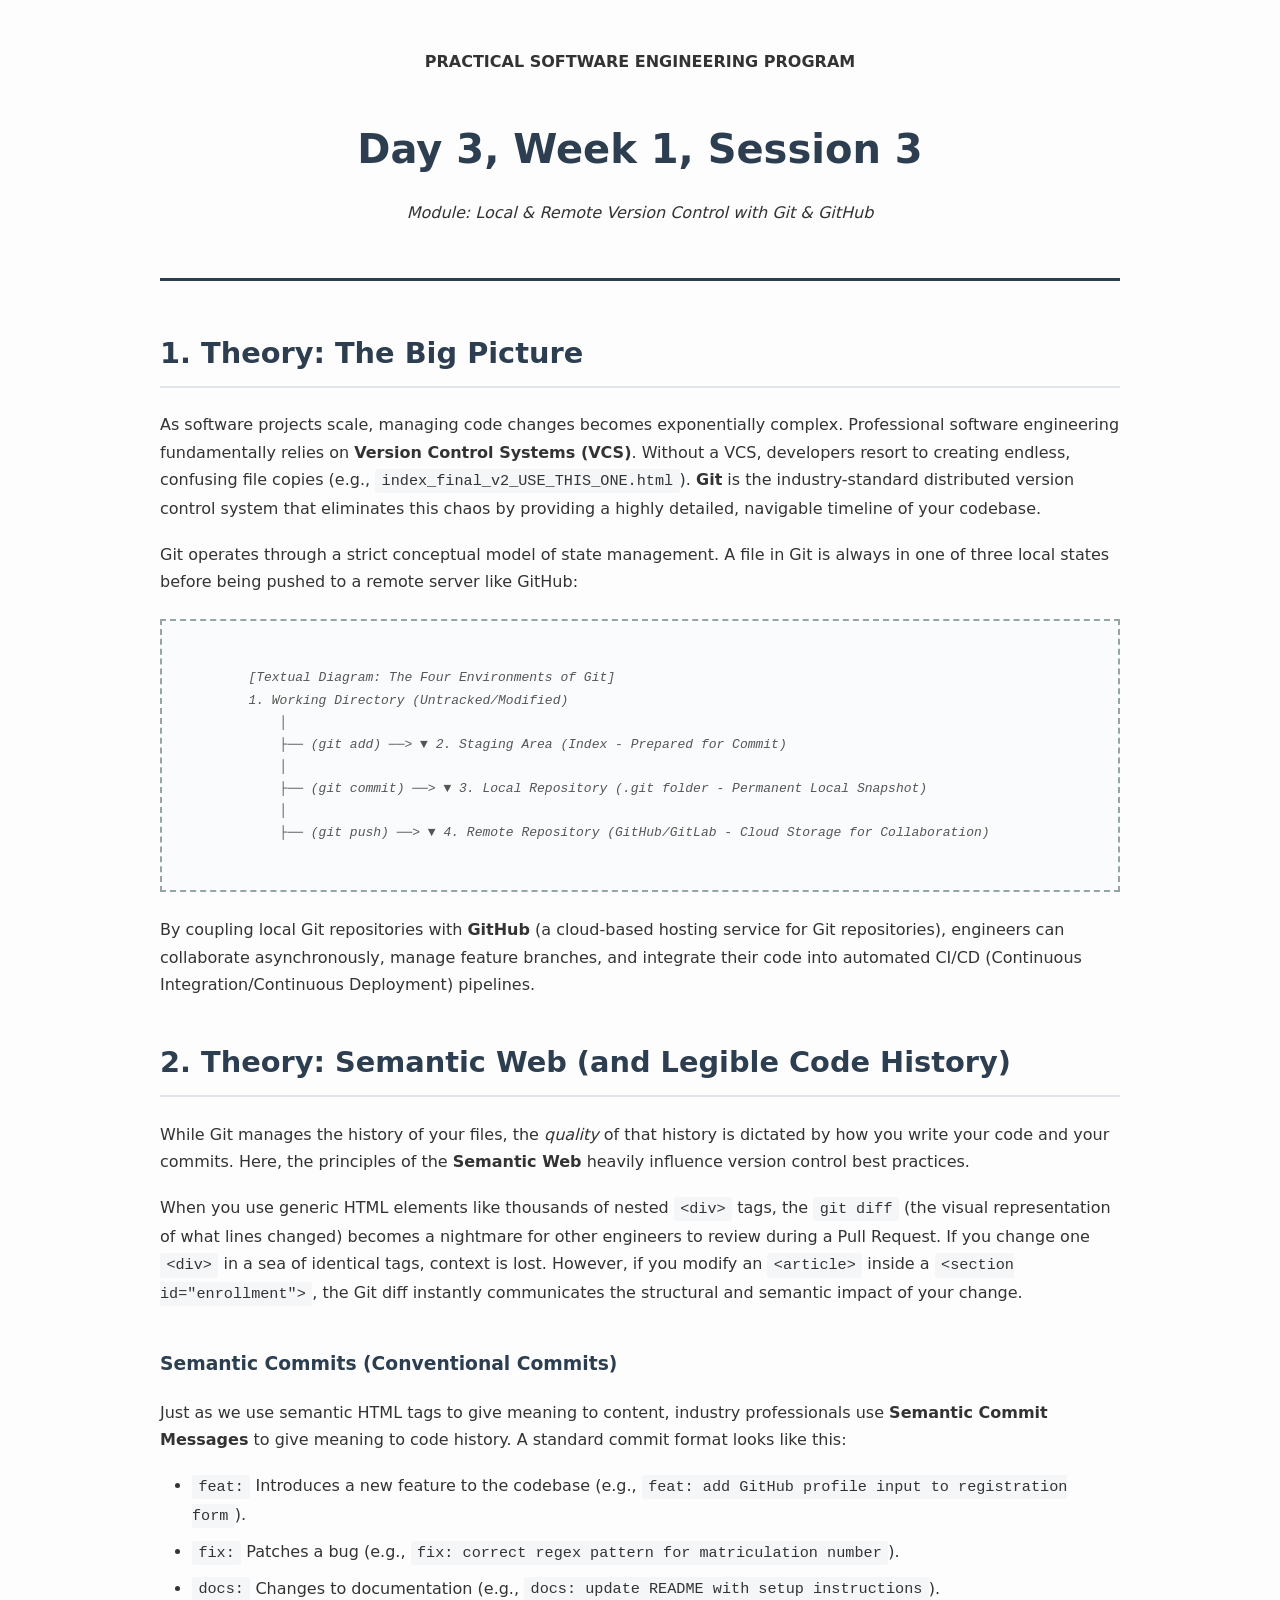
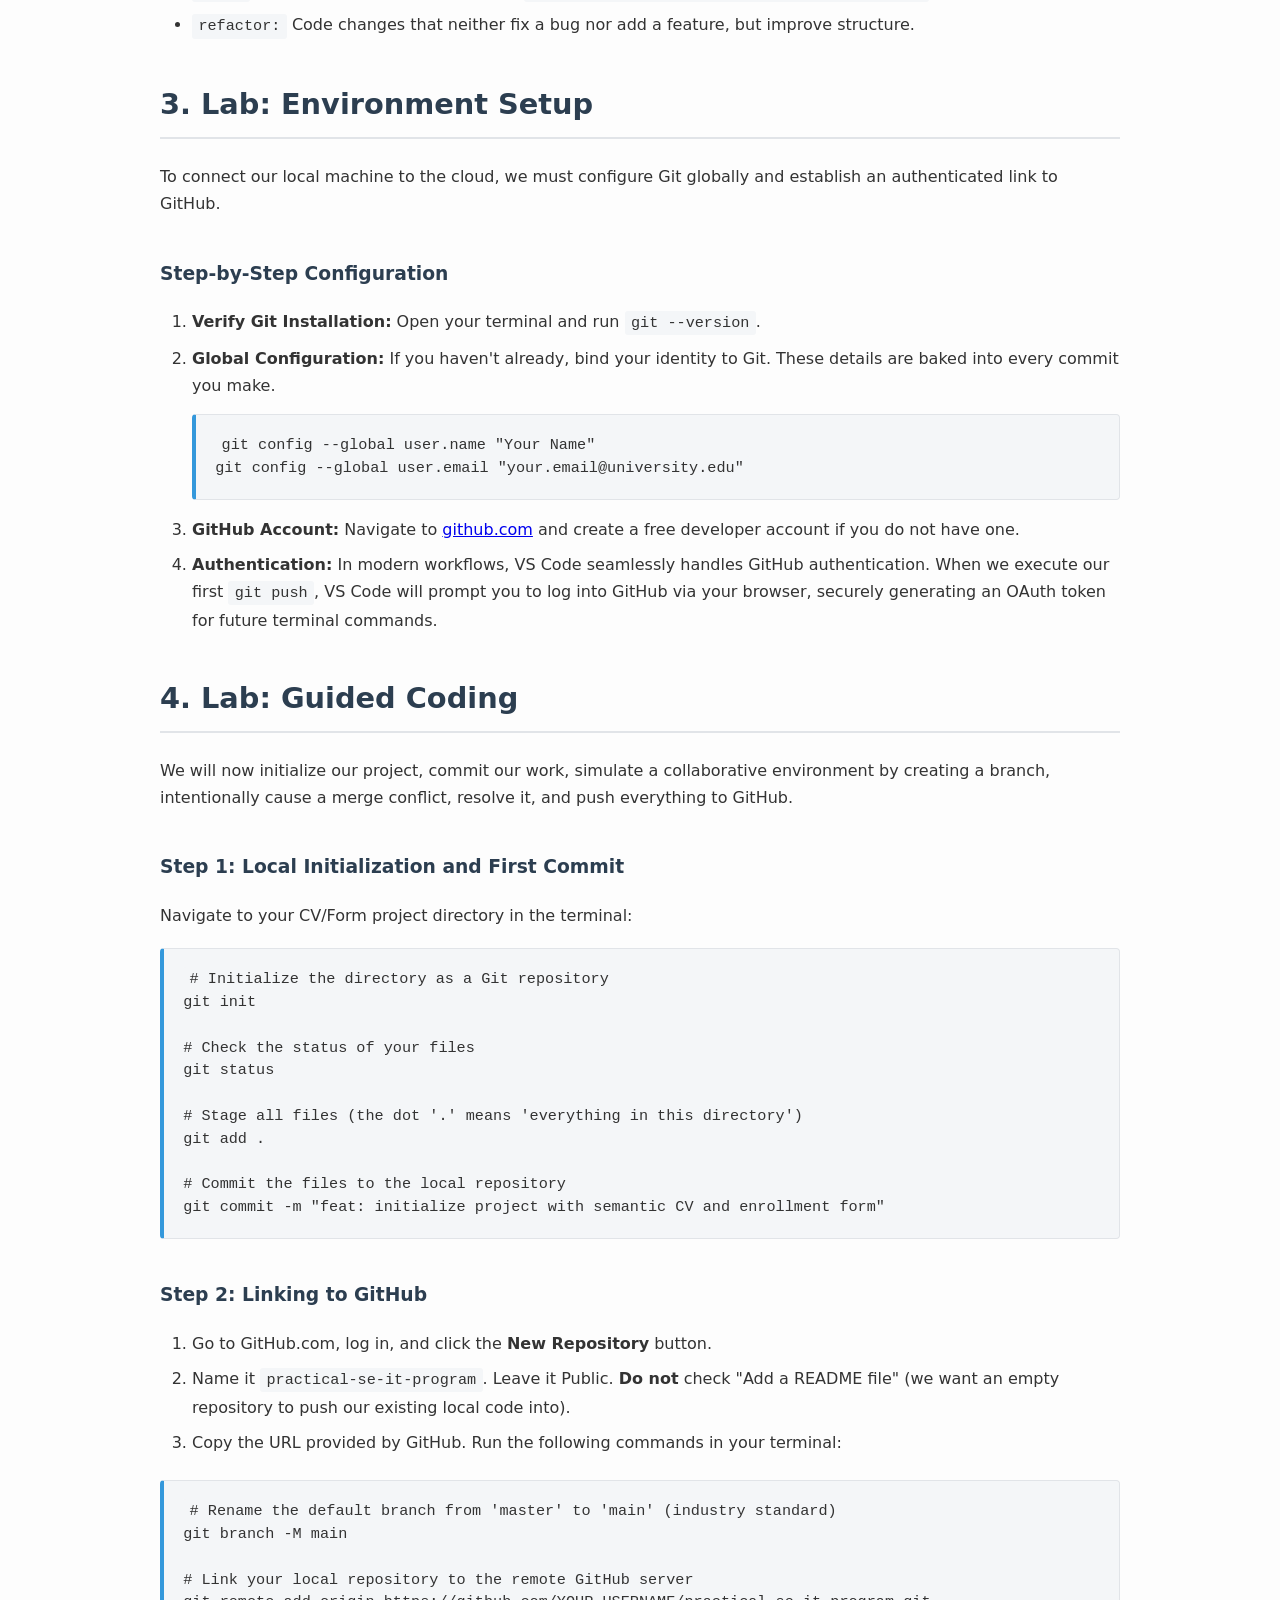
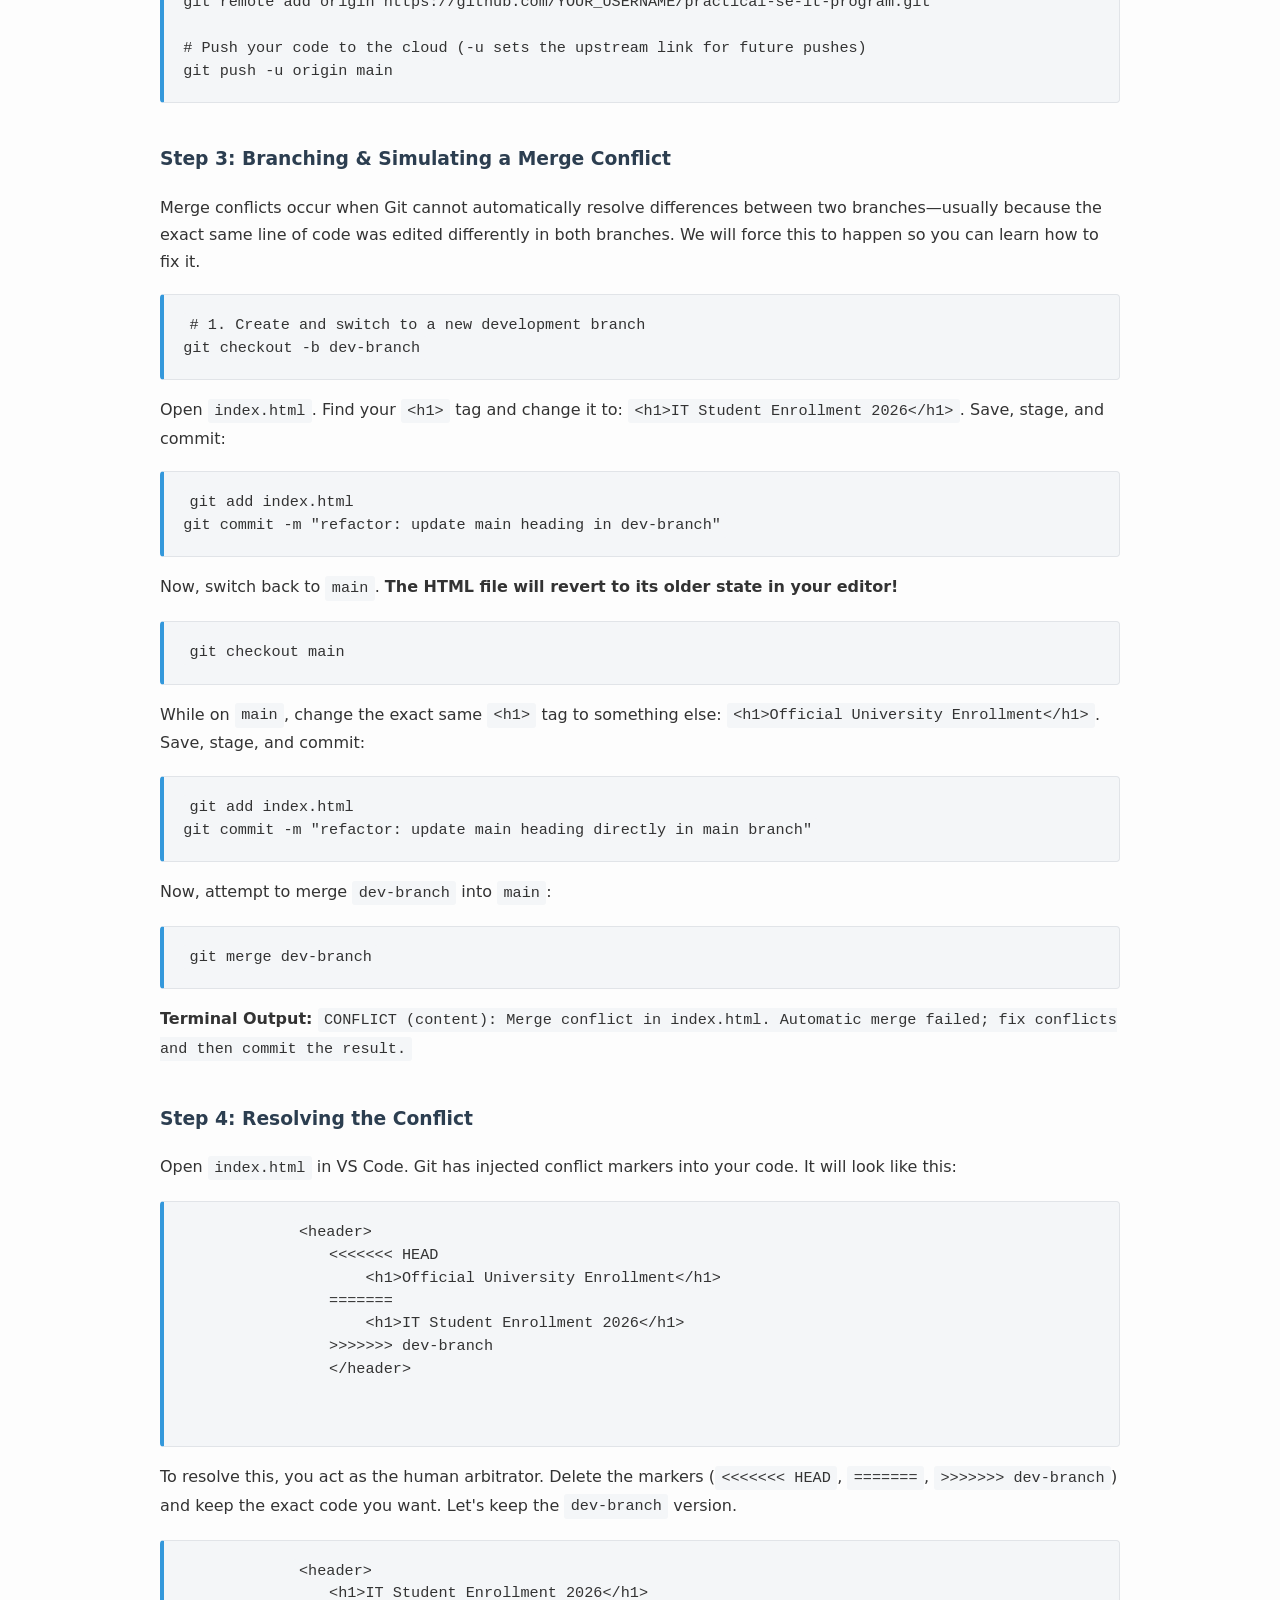
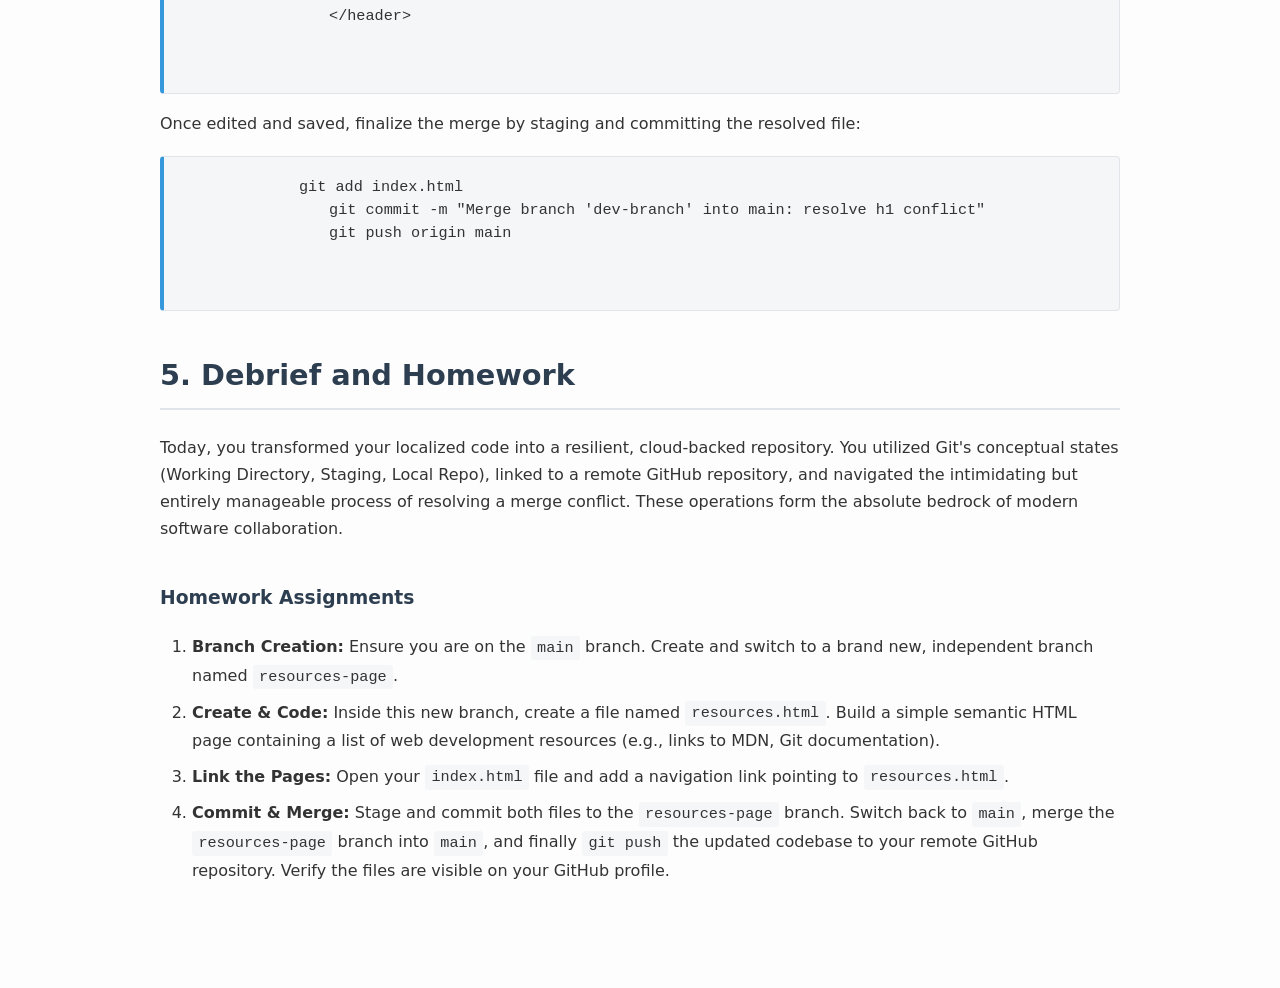
<file: lesson-note/day-3-wk1.html>
<!doctype html>
<html lang="en">
  <head>
    <meta charset="UTF-8" />
    <meta name="viewport" content="width=device-width, initial-scale=1.0" />
    <title>
      Day 3, Week 1, Session 3: Local & Remote Version Control with Git & GitHub
    </title>
    <style>
      :root {
        --primary-color: #2c3e50;
        --secondary-color: #3498db;
        --background: #fdfdfd;
        --text-color: #333;
        --code-bg: #f4f6f8;
        --border-color: #e1e4e8;
      }
      body {
        font-family:
          "Segoe UI",
          system-ui,
          -apple-system,
          sans-serif;
        line-height: 1.7;
        color: var(--text-color);
        background-color: var(--background);
        max-width: 960px;
        margin: 0 auto;
        padding: 2rem 2rem 5rem 2rem;
      }
      header.textbook-header {
        text-align: center;
        margin-bottom: 3rem;
        padding-bottom: 2rem;
        border-bottom: 3px solid var(--primary-color);
      }
      h1,
      h2,
      h3,
      h4 {
        color: var(--primary-color);
        margin-top: 2.5rem;
      }
      h1 {
        font-size: 2.5rem;
        margin-bottom: 0.5rem;
      }
      h2 {
        font-size: 1.8rem;
        border-bottom: 2px solid var(--border-color);
        padding-bottom: 0.5rem;
      }
      p {
        margin-bottom: 1.2rem;
      }
      ul,
      ol {
        margin-bottom: 1.5rem;
        padding-left: 2rem;
      }
      li {
        margin-bottom: 0.5rem;
      }
      pre {
        background-color: var(--code-bg);
        border: 1px solid var(--border-color);
        border-left: 4px solid var(--secondary-color);
        padding: 1.2rem;
        overflow-x: auto;
        border-radius: 4px;
        font-family: "Fira Code", "Courier New", Courier, monospace;
        font-size: 0.95rem;
        line-height: 1.5;
      }
      code {
        font-family: "Fira Code", "Courier New", Courier, monospace;
        background-color: var(--code-bg);
        padding: 0.2rem 0.4rem;
        border-radius: 3px;
        font-size: 0.95rem;
      }
      .diagram-box {
        border: 2px dashed #95a5a6;
        background-color: #fafbfc;
        padding: 1.5rem;
        margin: 1.5rem 0;
        text-align: center;
        font-style: italic;
        color: #555;
        font-family: monospace;
        white-space: pre;
        text-align: left;
      }
      .note {
        background-color: #e8f4f8;
        border-left: 4px solid var(--secondary-color);
        padding: 1rem 1.5rem;
        margin: 1.5rem 0;
        border-radius: 0 4px 4px 0;
      }
      hr {
        border: 0;
        border-top: 1px solid var(--border-color);
        margin: 3rem 0;
      }
    </style>
  </head>
  <body>
    <header class="textbook-header">
      <p><strong>PRACTICAL SOFTWARE ENGINEERING PROGRAM</strong></p>
      <h1>Day 3, Week 1, Session 3</h1>
      <p><em>Module: Local & Remote Version Control with Git & GitHub</em></p>
    </header>

    <section id="theory-big-picture">
      <h2>1. Theory: The Big Picture</h2>
      <p>
        As software projects scale, managing code changes becomes exponentially
        complex. Professional software engineering fundamentally relies on
        <strong>Version Control Systems (VCS)</strong>. Without a VCS,
        developers resort to creating endless, confusing file copies (e.g.,
        <code>index_final_v2_USE_THIS_ONE.html</code>). <strong>Git</strong> is
        the industry-standard distributed version control system that eliminates
        this chaos by providing a highly detailed, navigable timeline of your
        codebase.
      </p>

      <p>
        Git operates through a strict conceptual model of state management. A
        file in Git is always in one of three local states before being pushed
        to a remote server like GitHub:
      </p>

      <div class="diagram-box">
        [Textual Diagram: The Four Environments of Git] 
        1. Working Directory (Untracked/Modified) 
            │ 
            ├── (git add) ──&gt; ▼ 2. Staging Area (Index - Prepared for Commit) 
            │ 
            ├── (git commit) ──&gt; ▼ 3. Local Repository (.git folder - Permanent Local Snapshot) 
            │ 
            ├── (git push) ──&gt; ▼ 4. Remote Repository (GitHub/GitLab - Cloud Storage for Collaboration)
      </div>

      <p>
        By coupling local Git repositories with <strong>GitHub</strong> (a
        cloud-based hosting service for Git repositories), engineers can
        collaborate asynchronously, manage feature branches, and integrate their
        code into automated CI/CD (Continuous Integration/Continuous Deployment)
        pipelines.
      </p>
    </section>

    <section id="theory-semantic-web">
      <h2>2. Theory: Semantic Web (and Legible Code History)</h2>
      <p>
        While Git manages the history of your files, the <em>quality</em> of
        that history is dictated by how you write your code and your commits.
        Here, the principles of the <strong>Semantic Web</strong> heavily
        influence version control best practices.
      </p>

      <p>
        When you use generic HTML elements like thousands of nested
        <code>&lt;div&gt;</code> tags, the <code>git diff</code> (the visual
        representation of what lines changed) becomes a nightmare for other
        engineers to review during a Pull Request. If you change one
        <code>&lt;div&gt;</code> in a sea of identical tags, context is lost.
        However, if you modify an <code>&lt;article&gt;</code> inside a
        <code>&lt;section id="enrollment"&gt;</code>, the Git diff instantly
        communicates the structural and semantic impact of your change.
      </p>

      <h3>Semantic Commits (Conventional Commits)</h3>
      <p>
        Just as we use semantic HTML tags to give meaning to content, industry
        professionals use <strong>Semantic Commit Messages</strong> to give
        meaning to code history. A standard commit format looks like this:
      </p>
      <ul>
        <li>
          <code>feat:</code> Introduces a new feature to the codebase (e.g.,
          <code>feat: add GitHub profile input to registration form</code>).
        </li>
        <li>
          <code>fix:</code> Patches a bug (e.g.,
          <code>fix: correct regex pattern for matriculation number</code>).
        </li>
        <li>
          <code>docs:</code> Changes to documentation (e.g.,
          <code>docs: update README with setup instructions</code>).
        </li>
        <li>
          <code>refactor:</code> Code changes that neither fix a bug nor add a
          feature, but improve structure.
        </li>
      </ul>
    </section>

    <section id="lab-environment-setup">
      <h2>3. Lab: Environment Setup</h2>
      <p>
        To connect our local machine to the cloud, we must configure Git
        globally and establish an authenticated link to GitHub.
      </p>

      <h3>Step-by-Step Configuration</h3>
      <ol>
        <li>
          <strong>Verify Git Installation:</strong> Open your terminal and run
          <code>git --version</code>.
        </li>
        <li>
          <strong>Global Configuration:</strong> If you haven't already, bind
          your identity to Git. These details are baked into every commit you
          make.
          <pre><code>git config --global user.name "Your Name"
git config --global user.email "your.email@university.edu"</code></pre>
        </li>
        <li>
          <strong>GitHub Account:</strong> Navigate to
          <a href="https://github.com" target="_blank">github.com</a> and create
          a free developer account if you do not have one.
        </li>
        <li>
          <strong>Authentication:</strong> In modern workflows, VS Code
          seamlessly handles GitHub authentication. When we execute our first
          <code>git push</code>, VS Code will prompt you to log into GitHub via
          your browser, securely generating an OAuth token for future terminal
          commands.
        </li>
      </ol>
    </section>

    <section id="lab-guided-coding">
      <h2>4. Lab: Guided Coding</h2>
      <p>
        We will now initialize our project, commit our work, simulate a
        collaborative environment by creating a branch, intentionally cause a
        merge conflict, resolve it, and push everything to GitHub.
      </p>

      <h3>Step 1: Local Initialization and First Commit</h3>
      <p>Navigate to your CV/Form project directory in the terminal:</p>
      <pre><code># Initialize the directory as a Git repository
git init

# Check the status of your files
git status

# Stage all files (the dot '.' means 'everything in this directory')
git add .

# Commit the files to the local repository
git commit -m "feat: initialize project with semantic CV and enrollment form"</code></pre>

      <h3>Step 2: Linking to GitHub</h3>
      <ol>
        <li>
          Go to GitHub.com, log in, and click the
          <strong>New Repository</strong> button.
        </li>
        <li>
          Name it <code>practical-se-it-program</code>. Leave it Public.
          <strong>Do not</strong> check "Add a README file" (we want an empty
          repository to push our existing local code into).
        </li>
        <li>
          Copy the URL provided by GitHub. Run the following commands in your
          terminal:
        </li>
      </ol>
      <pre><code># Rename the default branch from 'master' to 'main' (industry standard)
git branch -M main

# Link your local repository to the remote GitHub server
git remote add origin https://github.com/YOUR_USERNAME/practical-se-it-program.git

# Push your code to the cloud (-u sets the upstream link for future pushes)
git push -u origin main</code></pre>

      <h3>Step 3: Branching & Simulating a Merge Conflict</h3>
      <p>
        Merge conflicts occur when Git cannot automatically resolve differences
        between two branches—usually because the exact same line of code was
        edited differently in both branches. We will force this to happen so you
        can learn how to fix it.
      </p>

      <pre><code># 1. Create and switch to a new development branch
git checkout -b dev-branch</code></pre>

      <p>
        Open <code>index.html</code>. Find your <code>&lt;h1&gt;</code> tag and
        change it to:
        <code>&lt;h1&gt;IT Student Enrollment 2026&lt;/h1&gt;</code>. Save,
        stage, and commit:
      </p>
      <pre><code>git add index.html
git commit -m "refactor: update main heading in dev-branch"</code></pre>

      <p>
        Now, switch back to <code>main</code>.
        <strong
          >The HTML file will revert to its older state in your editor!</strong
        >
      </p>
      <pre><code>git checkout main</code></pre>

      <p>
        While on <code>main</code>, change the exact same
        <code>&lt;h1&gt;</code> tag to something else:
        <code>&lt;h1&gt;Official University Enrollment&lt;/h1&gt;</code>. Save,
        stage, and commit:
      </p>
      <pre><code>git add index.html
git commit -m "refactor: update main heading directly in main branch"</code></pre>

      <p>
        Now, attempt to merge <code>dev-branch</code> into <code>main</code>:
      </p>
      <pre><code>git merge dev-branch</code></pre>
      <p>
        <strong>Terminal Output:</strong>
        <code
          >CONFLICT (content): Merge conflict in index.html. Automatic merge
          failed; fix conflicts and then commit the result.</code
        >
      </p>

      <h3>Step 4: Resolving the Conflict</h3>
      <p>
        Open <code>index.html</code> in VS Code. Git has injected conflict
        markers into your code. It will look like this:
      </p>
        <pre>
            <code>&lt;header&gt;
                &lt;&lt;&lt;&lt;&lt;&lt;&lt; HEAD
                    &lt;h1&gt;Official University Enrollment&lt;/h1&gt;
                =======
                    &lt;h1&gt;IT Student Enrollment 2026&lt;/h1&gt;
                &gt;&gt;&gt;&gt;&gt;&gt;&gt; dev-branch
                &lt;/header&gt;
            </code>
        </pre>

        <p>
            To resolve this, you act as the human arbitrator. Delete the markers
            (<code>&lt;&lt;&lt;&lt;&lt;&lt;&lt; HEAD</code>, <code>=======</code>,
            <code>&gt;&gt;&gt;&gt;&gt;&gt;&gt; dev-branch</code>) and keep the exact
            code you want. Let's keep the <code>dev-branch</code> version.
        </p>

        <pre>
            <code>&lt;header&gt;
                &lt;h1&gt;IT Student Enrollment 2026&lt;/h1&gt;
                &lt;/header&gt;
            </code>
        </pre>

        <p>
            Once edited and saved, finalize the merge by staging and committing the
            resolved file:
        </p>
        <pre>
            <code>git add index.html
                git commit -m "Merge branch 'dev-branch' into main: resolve h1 conflict"
                git push origin main
            </code>
        </pre>
    </section>

    <section id="debrief-homework">
      <h2>5. Debrief and Homework</h2>
      <p>
        Today, you transformed your localized code into a resilient,
        cloud-backed repository. You utilized Git's conceptual states (Working
        Directory, Staging, Local Repo), linked to a remote GitHub repository,
        and navigated the intimidating but entirely manageable process of
        resolving a merge conflict. These operations form the absolute bedrock
        of modern software collaboration.
      </p>

      <h3>Homework Assignments</h3>
      <ol>
        <li>
          <strong>Branch Creation:</strong> Ensure you are on the
          <code>main</code> branch. Create and switch to a brand new,
          independent branch named <code>resources-page</code>.
        </li>
        <li>
          <strong>Create & Code:</strong> Inside this new branch, create a file
          named <code>resources.html</code>. Build a simple semantic HTML page
          containing a list of web development resources (e.g., links to MDN,
          Git documentation).
        </li>
        <li>
          <strong>Link the Pages:</strong> Open your
          <code>index.html</code> file and add a navigation link pointing to
          <code>resources.html</code>.
        </li>
        <li>
          <strong>Commit & Merge:</strong> Stage and commit both files to the
          <code>resources-page</code> branch. Switch back to <code>main</code>,
          merge the <code>resources-page</code> branch into <code>main</code>,
          and finally <code>git push</code> the updated codebase to your remote
          GitHub repository. Verify the files are visible on your GitHub
          profile.
        </li>
      </ol>
    </section>
  </body>
</html>
</file>
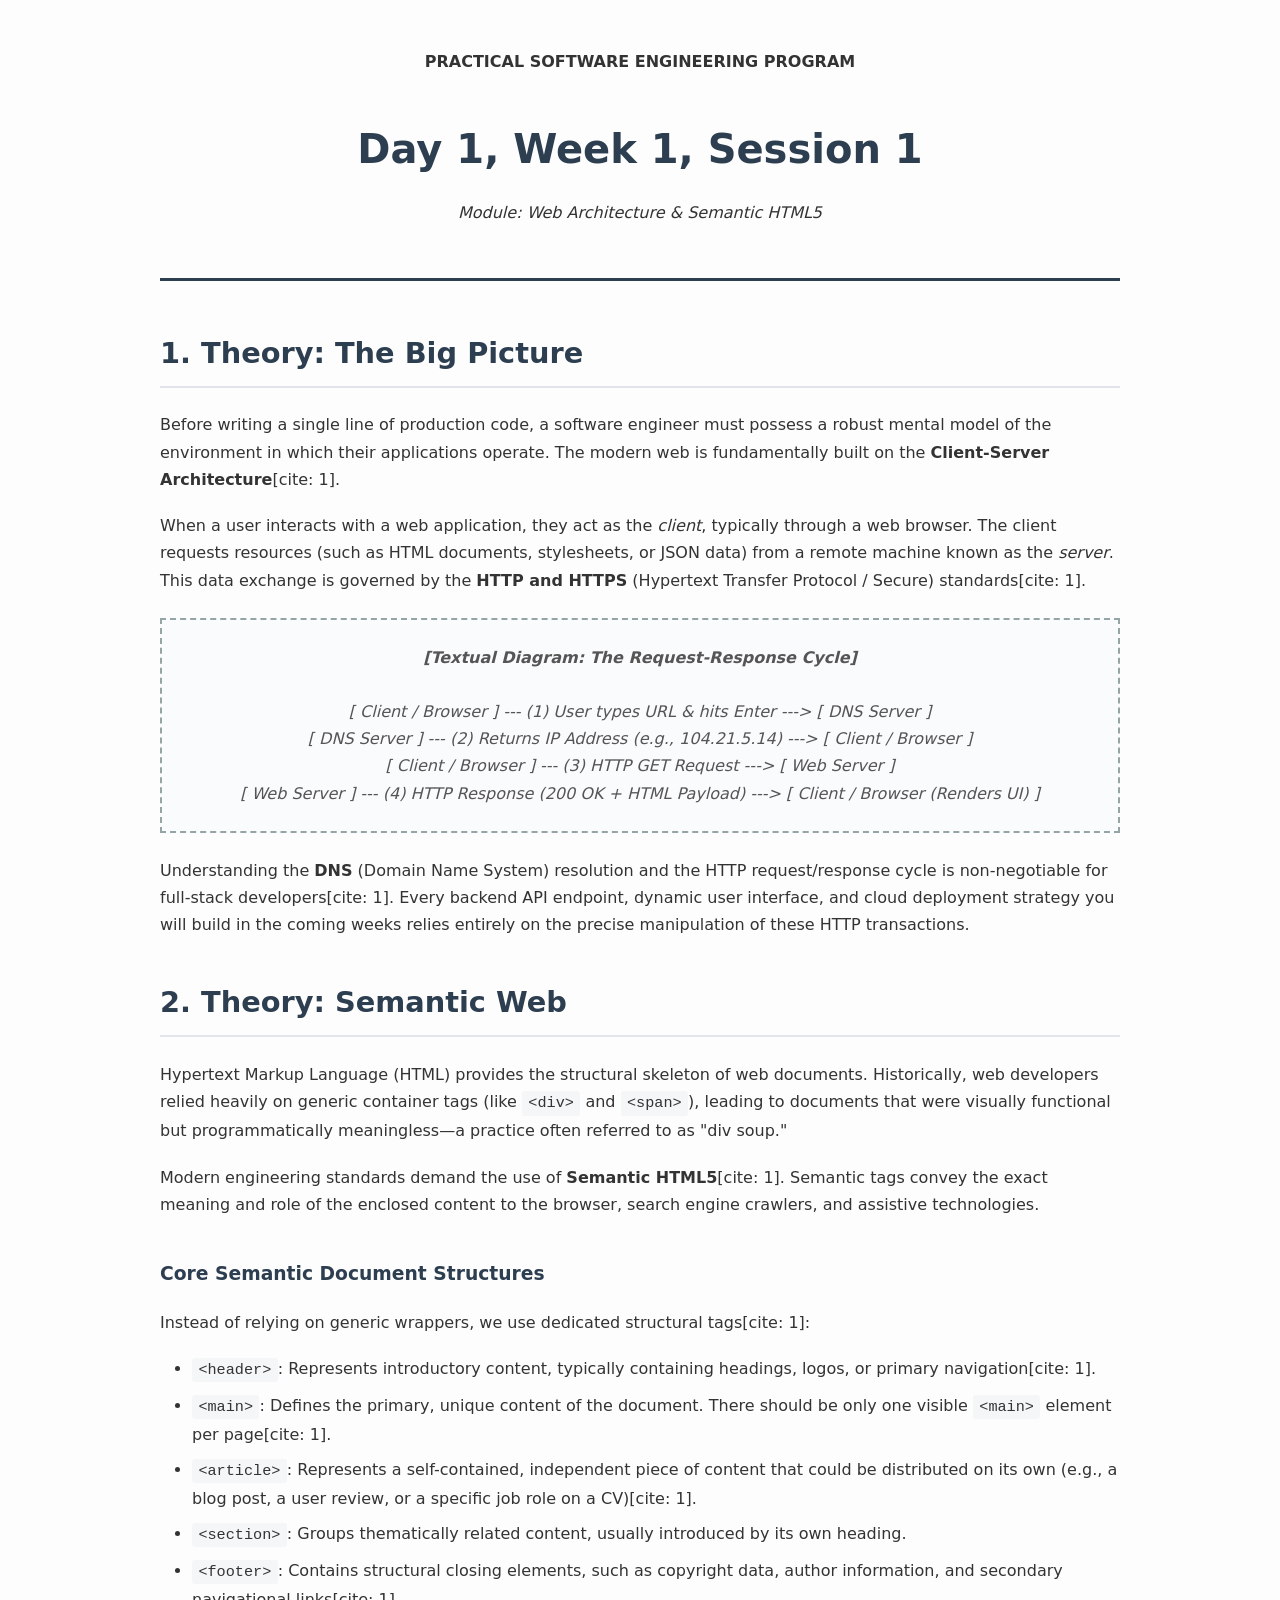
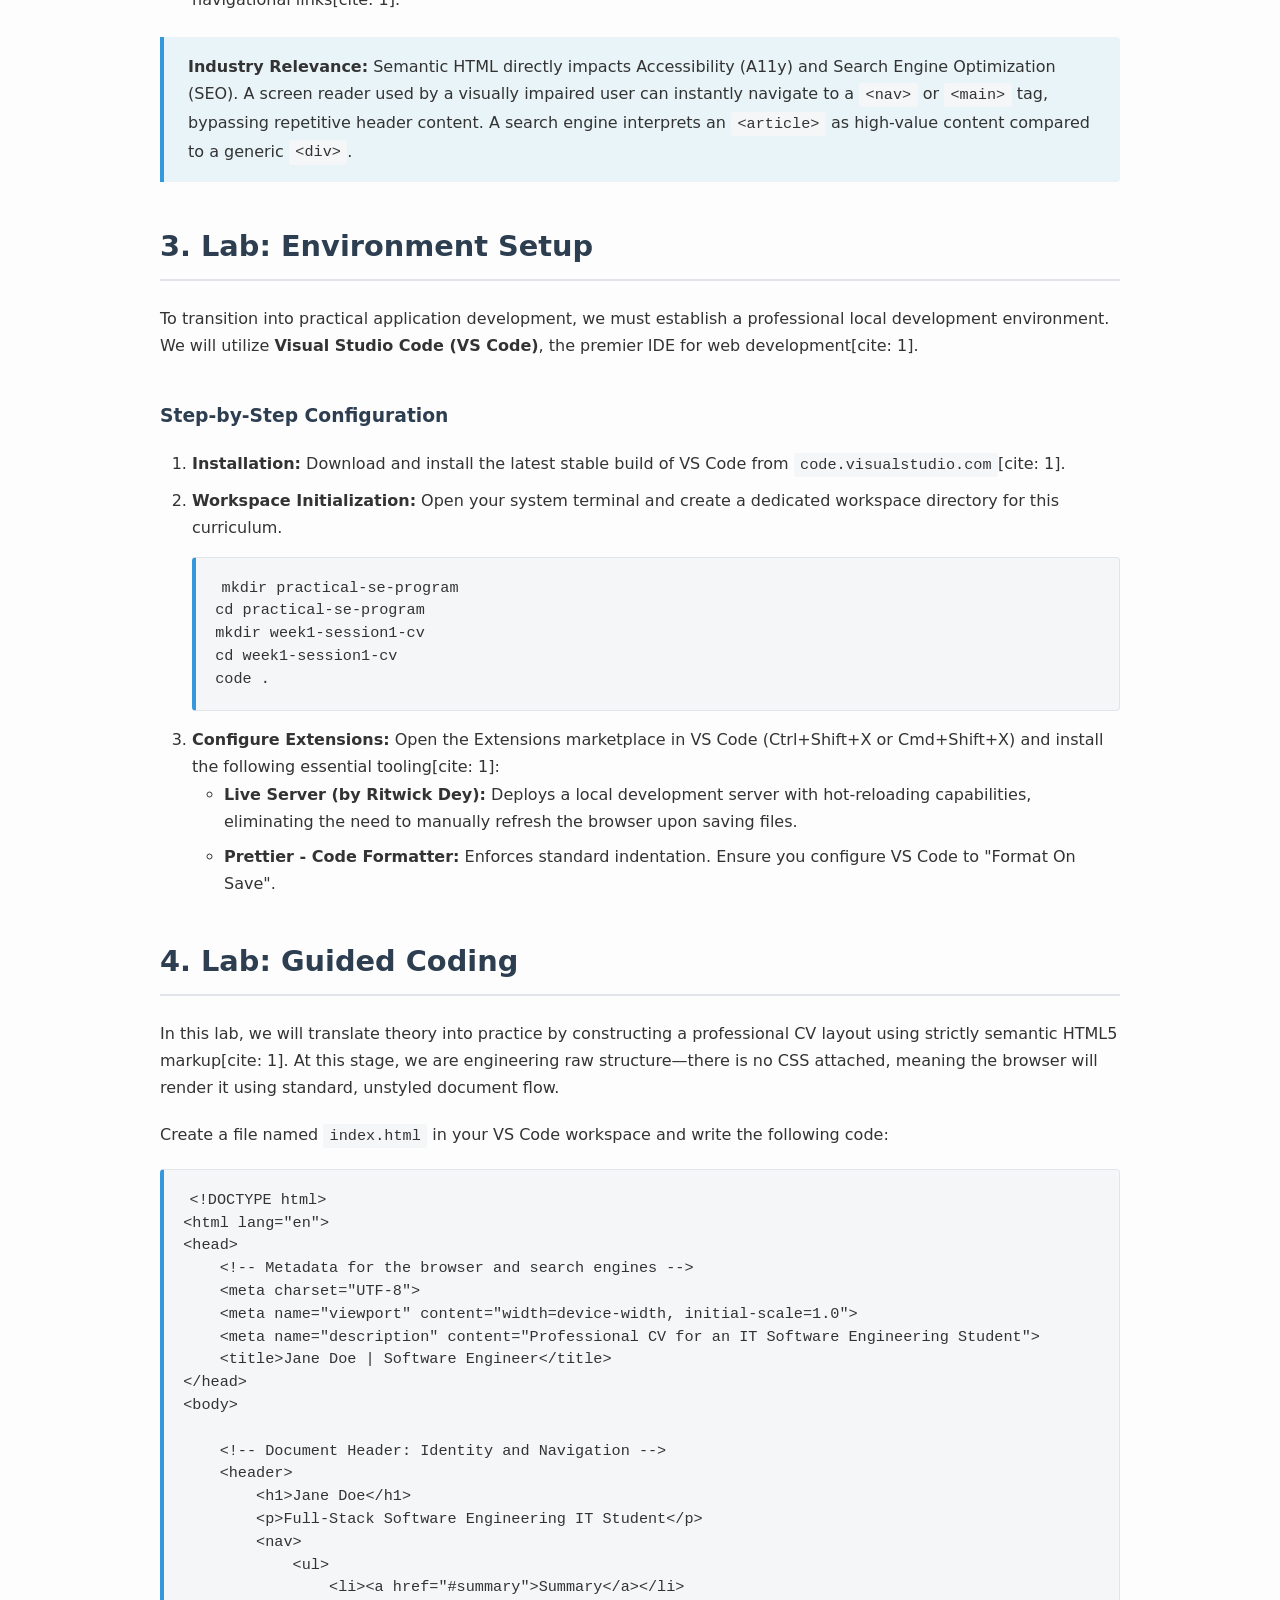
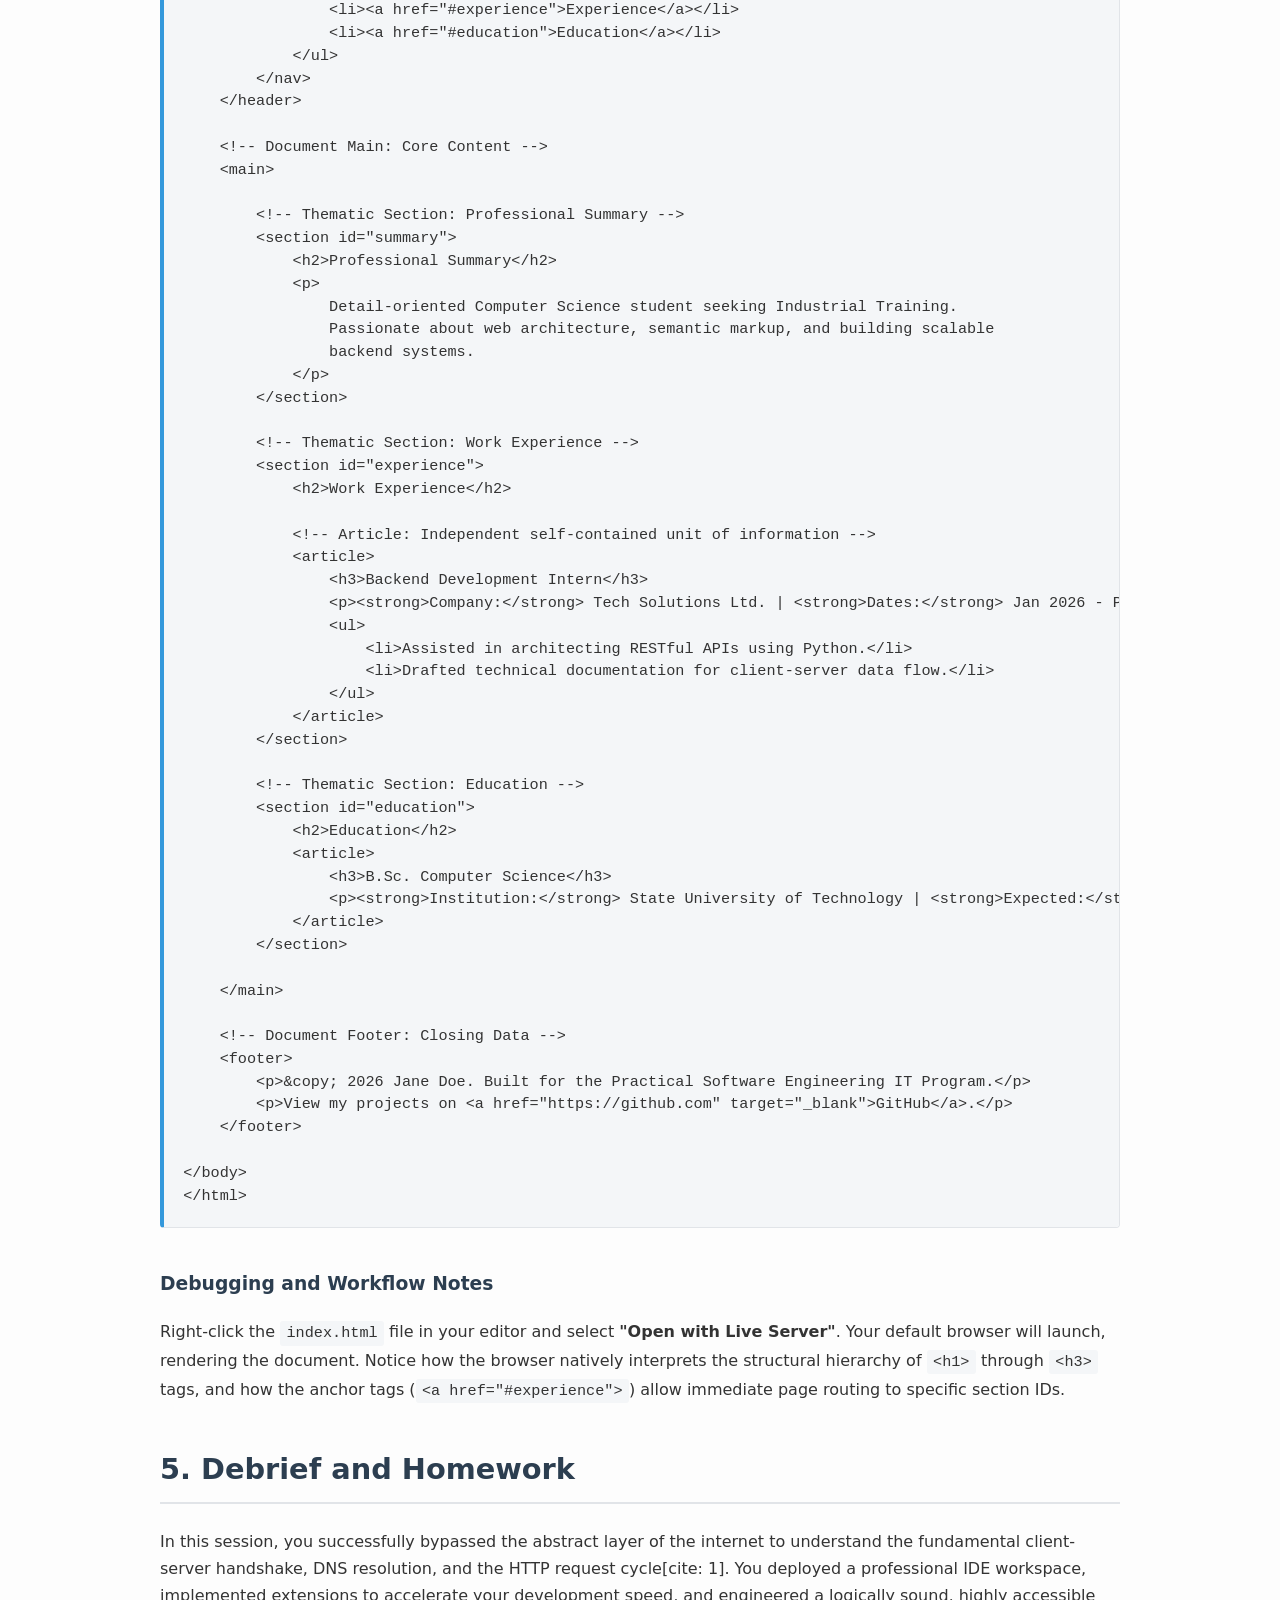
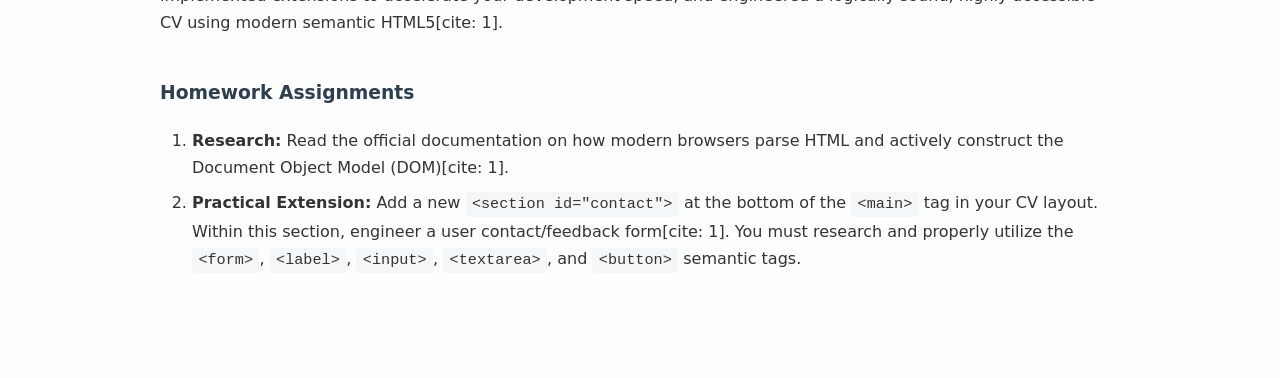
<file: lesson-note/lesson-note-1.html>
<!DOCTYPE html>
<html lang="en">
<head>
    <meta charset="UTF-8">
    <meta name="viewport" content="width=device-width, initial-scale=1.0">
    <title>Day 1, Week 1, Session 1: Web Architecture & Semantic HTML5</title>
    <style>
        :root {
            --primary-color: #2c3e50;
            --secondary-color: #3498db;
            --background: #fdfdfd;
            --text-color: #333;
            --code-bg: #f4f6f8;
            --border-color: #e1e4e8;
        }
        body {
            font-family: 'Segoe UI', system-ui, -apple-system, sans-serif;
            line-height: 1.7;
            color: var(--text-color);
            background-color: var(--background);
            max-width: 960px;
            margin: 0 auto;
            padding: 2rem 2rem 5rem 2rem;
        }
        header.textbook-header {
            text-align: center;
            margin-bottom: 3rem;
            padding-bottom: 2rem;
            border-bottom: 3px solid var(--primary-color);
        }
        h1, h2, h3, h4 {
            color: var(--primary-color);
            margin-top: 2.5rem;
        }
        h1 { font-size: 2.5rem; margin-bottom: 0.5rem; }
        h2 { 
            font-size: 1.8rem; 
            border-bottom: 2px solid var(--border-color); 
            padding-bottom: 0.5rem; 
        }
        p { margin-bottom: 1.2rem; }
        ul, ol { margin-bottom: 1.5rem; padding-left: 2rem; }
        li { margin-bottom: 0.5rem; }
        pre {
            background-color: var(--code-bg);
            border: 1px solid var(--border-color);
            border-left: 4px solid var(--secondary-color);
            padding: 1.2rem;
            overflow-x: auto;
            border-radius: 4px;
            font-family: 'Fira Code', 'Courier New', Courier, monospace;
            font-size: 0.95rem;
            line-height: 1.5;
        }
        code {
            font-family: 'Fira Code', 'Courier New', Courier, monospace;
            background-color: var(--code-bg);
            padding: 0.2rem 0.4rem;
            border-radius: 3px;
            font-size: 0.95rem;
        }
        .diagram-box {
            border: 2px dashed #95a5a6;
            background-color: #fafbfc;
            padding: 1.5rem;
            margin: 1.5rem 0;
            text-align: center;
            font-style: italic;
            color: #555;
        }
        .note {
            background-color: #e8f4f8;
            border-left: 4px solid var(--secondary-color);
            padding: 1rem 1.5rem;
            margin: 1.5rem 0;
            border-radius: 0 4px 4px 0;
        }
        hr { border: 0; border-top: 1px solid var(--border-color); margin: 3rem 0; }
    </style>
</head>
<body>

    <header class="textbook-header">
        <p><strong>PRACTICAL SOFTWARE ENGINEERING PROGRAM</strong></p>
        <h1>Day 1, Week 1, Session 1</h1>
        <p><em>Module: Web Architecture & Semantic HTML5</em></p>
    </header>

    <section id="theory-big-picture">
        <h2>1. Theory: The Big Picture</h2>
        <p>Before writing a single line of production code, a software engineer must possess a robust mental model of the environment in which their applications operate. The modern web is fundamentally built on the <strong>Client-Server Architecture</strong>[cite: 1].</p>
        
        <p>When a user interacts with a web application, they act as the <em>client</em>, typically through a web browser. The client requests resources (such as HTML documents, stylesheets, or JSON data) from a remote machine known as the <em>server</em>. This data exchange is governed by the <strong>HTTP and HTTPS</strong> (Hypertext Transfer Protocol / Secure) standards[cite: 1].</p>

        <div class="diagram-box">
            <strong>[Textual Diagram: The Request-Response Cycle]</strong><br><br>
            [ Client / Browser ] --- (1) User types URL & hits Enter ---> [ DNS Server ]<br>
            [ DNS Server ] --- (2) Returns IP Address (e.g., 104.21.5.14) ---> [ Client / Browser ]<br>
            [ Client / Browser ] --- (3) HTTP GET Request ---> [ Web Server ]<br>
            [ Web Server ] --- (4) HTTP Response (200 OK + HTML Payload) ---> [ Client / Browser (Renders UI) ]
        </div>

        <p>Understanding the <strong>DNS</strong> (Domain Name System) resolution and the HTTP request/response cycle is non-negotiable for full-stack developers[cite: 1]. Every backend API endpoint, dynamic user interface, and cloud deployment strategy you will build in the coming weeks relies entirely on the precise manipulation of these HTTP transactions.</p>
    </section>

    <section id="theory-semantic-web">
        <h2>2. Theory: Semantic Web</h2>
        <p>Hypertext Markup Language (HTML) provides the structural skeleton of web documents. Historically, web developers relied heavily on generic container tags (like <code>&lt;div&gt;</code> and <code>&lt;span&gt;</code>), leading to documents that were visually functional but programmatically meaningless—a practice often referred to as "div soup."</p>

        <p>Modern engineering standards demand the use of <strong>Semantic HTML5</strong>[cite: 1]. Semantic tags convey the exact meaning and role of the enclosed content to the browser, search engine crawlers, and assistive technologies.</p>

        <h3>Core Semantic Document Structures</h3>
        <p>Instead of relying on generic wrappers, we use dedicated structural tags[cite: 1]:</p>
        <ul>
            <li><code>&lt;header&gt;</code>: Represents introductory content, typically containing headings, logos, or primary navigation[cite: 1].</li>
            <li><code>&lt;main&gt;</code>: Defines the primary, unique content of the document. There should be only one visible <code>&lt;main&gt;</code> element per page[cite: 1].</li>
            <li><code>&lt;article&gt;</code>: Represents a self-contained, independent piece of content that could be distributed on its own (e.g., a blog post, a user review, or a specific job role on a CV)[cite: 1].</li>
            <li><code>&lt;section&gt;</code>: Groups thematically related content, usually introduced by its own heading.</li>
            <li><code>&lt;footer&gt;</code>: Contains structural closing elements, such as copyright data, author information, and secondary navigational links[cite: 1].</li>
        </ul>

        <div class="note">
            <strong>Industry Relevance:</strong> Semantic HTML directly impacts Accessibility (A11y) and Search Engine Optimization (SEO). A screen reader used by a visually impaired user can instantly navigate to a <code>&lt;nav&gt;</code> or <code>&lt;main&gt;</code> tag, bypassing repetitive header content. A search engine interprets an <code>&lt;article&gt;</code> as high-value content compared to a generic <code>&lt;div&gt;</code>.
        </div>
    </section>

    <section id="lab-environment-setup">
        <h2>3. Lab: Environment Setup</h2>
        <p>To transition into practical application development, we must establish a professional local development environment. We will utilize <strong>Visual Studio Code (VS Code)</strong>, the premier IDE for web development[cite: 1].</p>

        <h3>Step-by-Step Configuration</h3>
        <ol>
            <li><strong>Installation:</strong> Download and install the latest stable build of VS Code from <code>code.visualstudio.com</code>[cite: 1].</li>
            <li><strong>Workspace Initialization:</strong> Open your system terminal and create a dedicated workspace directory for this curriculum.
<pre><code>mkdir practical-se-program
cd practical-se-program
mkdir week1-session1-cv
cd week1-session1-cv
code .</code></pre>
            </li>
            <li><strong>Configure Extensions:</strong> Open the Extensions marketplace in VS Code (Ctrl+Shift+X or Cmd+Shift+X) and install the following essential tooling[cite: 1]:
                <ul>
                    <li><strong>Live Server (by Ritwick Dey):</strong> Deploys a local development server with hot-reloading capabilities, eliminating the need to manually refresh the browser upon saving files.</li>
                    <li><strong>Prettier - Code Formatter:</strong> Enforces standard indentation. Ensure you configure VS Code to "Format On Save".</li>
                </ul>
            </li>
        </ol>
    </section>

    <section id="lab-guided-coding">
        <h2>4. Lab: Guided Coding</h2>
        <p>In this lab, we will translate theory into practice by constructing a professional CV layout using strictly semantic HTML5 markup[cite: 1]. At this stage, we are engineering raw structure—there is no CSS attached, meaning the browser will render it using standard, unstyled document flow.</p>

        <p>Create a file named <code>index.html</code> in your VS Code workspace and write the following code:</p>

<pre><code>&lt;!DOCTYPE html&gt;
&lt;html lang="en"&gt;
&lt;head&gt;
    &lt;!-- Metadata for the browser and search engines --&gt;
    &lt;meta charset="UTF-8"&gt;
    &lt;meta name="viewport" content="width=device-width, initial-scale=1.0"&gt;
    &lt;meta name="description" content="Professional CV for an IT Software Engineering Student"&gt;
    &lt;title&gt;Jane Doe | Software Engineer&lt;/title&gt;
&lt;/head&gt;
&lt;body&gt;

    &lt;!-- Document Header: Identity and Navigation --&gt;
    &lt;header&gt;
        &lt;h1&gt;Jane Doe&lt;/h1&gt;
        &lt;p&gt;Full-Stack Software Engineering IT Student&lt;/p&gt;
        &lt;nav&gt;
            &lt;ul&gt;
                &lt;li&gt;&lt;a href="#summary"&gt;Summary&lt;/a&gt;&lt;/li&gt;
                &lt;li&gt;&lt;a href="#experience"&gt;Experience&lt;/a&gt;&lt;/li&gt;
                &lt;li&gt;&lt;a href="#education"&gt;Education&lt;/a&gt;&lt;/li&gt;
            &lt;/ul&gt;
        &lt;/nav&gt;
    &lt;/header&gt;

    &lt;!-- Document Main: Core Content --&gt;
    &lt;main&gt;
        
        &lt;!-- Thematic Section: Professional Summary --&gt;
        &lt;section id="summary"&gt;
            &lt;h2&gt;Professional Summary&lt;/h2&gt;
            &lt;p&gt;
                Detail-oriented Computer Science student seeking Industrial Training. 
                Passionate about web architecture, semantic markup, and building scalable 
                backend systems.
            &lt;/p&gt;
        &lt;/section&gt;

        &lt;!-- Thematic Section: Work Experience --&gt;
        &lt;section id="experience"&gt;
            &lt;h2&gt;Work Experience&lt;/h2&gt;
            
            &lt;!-- Article: Independent self-contained unit of information --&gt;
            &lt;article&gt;
                &lt;h3&gt;Backend Development Intern&lt;/h3&gt;
                &lt;p&gt;&lt;strong&gt;Company:&lt;/strong&gt; Tech Solutions Ltd. | &lt;strong&gt;Dates:&lt;/strong&gt; Jan 2026 - Present&lt;/p&gt;
                &lt;ul&gt;
                    &lt;li&gt;Assisted in architecting RESTful APIs using Python.&lt;/li&gt;
                    &lt;li&gt;Drafted technical documentation for client-server data flow.&lt;/li&gt;
                &lt;/ul&gt;
            &lt;/article&gt;
        &lt;/section&gt;

        &lt;!-- Thematic Section: Education --&gt;
        &lt;section id="education"&gt;
            &lt;h2&gt;Education&lt;/h2&gt;
            &lt;article&gt;
                &lt;h3&gt;B.Sc. Computer Science&lt;/h3&gt;
                &lt;p&gt;&lt;strong&gt;Institution:&lt;/strong&gt; State University of Technology | &lt;strong&gt;Expected:&lt;/strong&gt; 2027&lt;/p&gt;
            &lt;/article&gt;
        &lt;/section&gt;

    &lt;/main&gt;

    &lt;!-- Document Footer: Closing Data --&gt;
    &lt;footer&gt;
        &lt;p&gt;&amp;copy; 2026 Jane Doe. Built for the Practical Software Engineering IT Program.&lt;/p&gt;
        &lt;p&gt;View my projects on &lt;a href="https://github.com" target="_blank"&gt;GitHub&lt;/a&gt;.&lt;/p&gt;
    &lt;/footer&gt;

&lt;/body&gt;
&lt;/html&gt;</code></pre>

        <h3>Debugging and Workflow Notes</h3>
        <p>Right-click the <code>index.html</code> file in your editor and select <strong>"Open with Live Server"</strong>. Your default browser will launch, rendering the document. Notice how the browser natively interprets the structural hierarchy of <code>&lt;h1&gt;</code> through <code>&lt;h3&gt;</code> tags, and how the anchor tags (<code>&lt;a href="#experience"&gt;</code>) allow immediate page routing to specific section IDs.</p>
    </section>

    <section id="debrief-homework">
        <h2>5. Debrief and Homework</h2>
        <p>In this session, you successfully bypassed the abstract layer of the internet to understand the fundamental client-server handshake, DNS resolution, and the HTTP request cycle[cite: 1]. You deployed a professional IDE workspace, implemented extensions to accelerate your development speed, and engineered a logically sound, highly accessible CV using modern semantic HTML5[cite: 1].</p>
        
        <h3>Homework Assignments</h3>
        <ol>
            <li><strong>Research:</strong> Read the official documentation on how modern browsers parse HTML and actively construct the Document Object Model (DOM)[cite: 1].</li>
            <li><strong>Practical Extension:</strong> Add a new <code>&lt;section id="contact"&gt;</code> at the bottom of the <code>&lt;main&gt;</code> tag in your CV layout. Within this section, engineer a user contact/feedback form[cite: 1]. You must research and properly utilize the <code>&lt;form&gt;</code>, <code>&lt;label&gt;</code>, <code>&lt;input&gt;</code>, <code>&lt;textarea&gt;</code>, and <code>&lt;button&gt;</code> semantic tags.</li>
        </ol>
    </section>

</body>
</html>
</file>
<file: claswrk/wk1/day_1/styles.css>
* {
  margin: 0;
  padding: 0;
  box-sizing: border-box;
}
body {
  font-family: "Courier New", Courier, monospace;
  line-height: 1.6;
  color: orangered; /* Hex code */
  padding: 20px;
  background-color: rgb(2, 74, 56);
}

header {
  background-color: rgb(216, 20, 190);
  color: brown;
  padding: 2rem;
  text-align: center;
  border-radius: 8px;
  margin-bottom: 5px;
  box-shadow: ;
}

header h1 {
  font-size: 2.5rem;
  margin-bottom: 1rem;
}

header p {
  font-style: italic;
  margin-bottom: 1rem;
  color: chartreuse;
}

nav ul {
  list-style-type: none;
  margin-top: 1rem;
}

/* Pseudo-class selector: :hover */
nav ul li a {
  color: #f7ab13;
  text-decoration: none;
  text-shadow: purple;
  font-weight: bold;
  transition: color 0.3s ease;
}

nav ul li a:hover {
  color: #ecf0f1; /* Changes color on mouse hover */
}
/* 3. Section and Class Styling */
section {
  background-color: #feeb15;
  padding: 2rem;
  margin-bottom: 1.5rem;
  border-radius: 7px;
  text-shadow: #feeb15;
  border-radius: 28px;
  box-shadow: 0 4px 6px rgba(0, 0, 0, 0.8);
  
}

.task-card{
    background-color: white;
    color: black;
    padding: 15px;
    border: 5px solid gray;
}
.task-card.urgent{
    background-color: rgb(200, 58, 58);
    border: 5px solid red;
    border-radius: 8px;
    padding: 20px;
}
</file>
